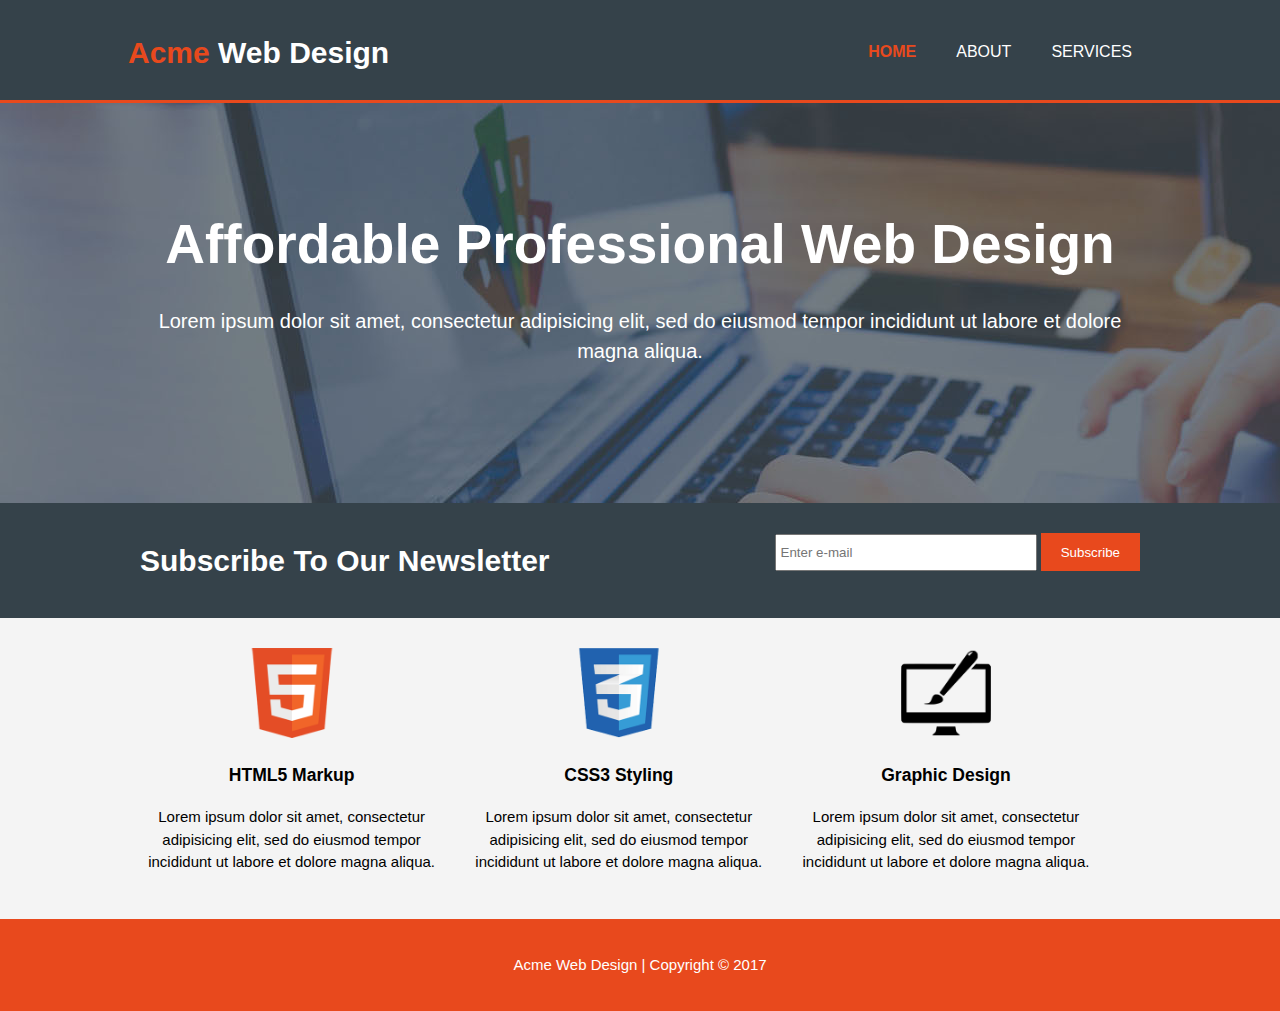
<file: acme_web_design/index.html>
<!DOCTYPE html>
<html>
<head>
  <meta chatset="UTF-8"/>
  <meta name="viewport" content="width=device-width"/>
  <meta name="description" content="Affordable and professional web design"/>
  <meta name="keywords" content="web design, affordable web design, professional web design"/>
  <meta name="author" content="Cristian Di Domenico"/>

  <title>Acme Web Design</title>
  <link rel="stylesheet" type="text/css" href="css/style.css"/>
</head>
<body>
  <header>
    <div class="container">
      <div id="branding">
        <h1><span class="highlight">Acme</span> Web Design</h1>
      </div>
      <nav>
        <ul>
          <li class="current"><a href="index.html">Home</a></li>
          <li><a href="about.html">About</a></li>
          <li><a href="services.html">Services</a></li>
        </ul>
      </nav>
    </div>
  </header>

  <section id="showcase">
    <div class="container">
      <h1>Affordable Professional Web Design</h1>
      <p>Lorem ipsum dolor sit amet, consectetur adipisicing elit, sed do eiusmod
      tempor incididunt ut labore et dolore magna aliqua.</p>
    </div>
  </section>

  <section id="newsletter">
    <div class="container">
      <h1>Subscribe To Our Newsletter</h1>
      <form>
        <input type="email" placeholder="Enter e-mail" name="email"/>
        <button type="submit" class="button_1">Subscribe</button>
      </form>
    </div>
  </section>

  <section id="boxes">
    <div class="container">
      <div class="box">
        <img src="./img/logo_html.png"/>
        <h3>HTML5 Markup</h3>
        <p>Lorem ipsum dolor sit amet, consectetur adipisicing elit, sed do eiusmod
      tempor incididunt ut labore et dolore magna aliqua.</p>
      </div>
      <div class="box">
        <img src="./img/logo_css.png"/>
        <h3>CSS3 Styling</h3>
        <p>Lorem ipsum dolor sit amet, consectetur adipisicing elit, sed do eiusmod
      tempor incididunt ut labore et dolore magna aliqua.</p>
      </div>
      <div class="box">
        <img src="./img/logo_brush.png"/>
        <h3>Graphic Design</h3>
        <p>Lorem ipsum dolor sit amet, consectetur adipisicing elit, sed do eiusmod
      tempor incididunt ut labore et dolore magna aliqua.</p>
      </div>
    </div>
  </section>

  <footer>
    <p>Acme Web Design | Copyright &copy; 2017</p>
  </footer>
</body>
</html>
</file>
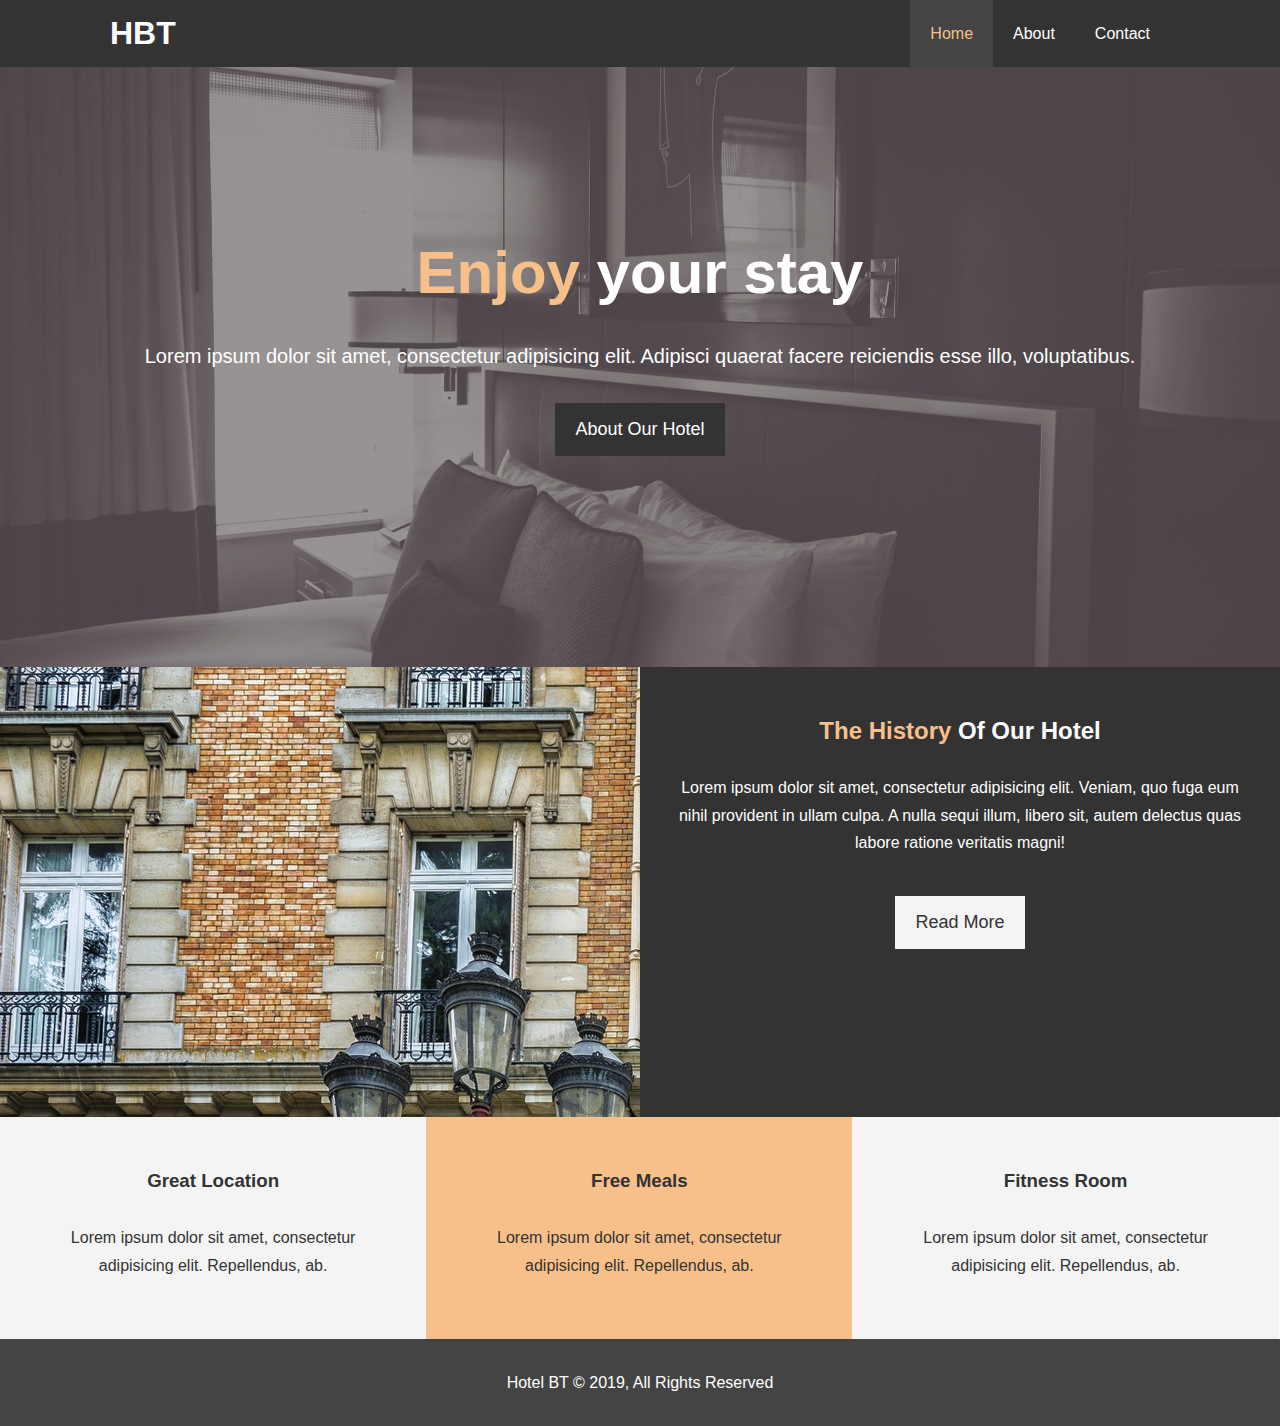
<file: hotel_website/index.html>
<!DOCTYPE html>
<html lang="en">
<head>
	<meta name="viewport" content="width=device-width, initial-scale=1.0">
	<meta http-equiv="X-UA-Compatible" content="ie=edge">
	<meta charset="UTF-8">
	<meta name="description" content="Welcome to the most extraordinary hotel in Boston Massachusetts">
	<meta mame="keywords" content="hotel, boston hotel, new england hotel">
	<link rel="stylesheet" href="https://use.fontawesome.com/releases/v5.8.1/css/all.css" integrity="sha384-50oBUHEmvpQ+1lW4y57PTFmhCaXp0ML5d60M1M7uH2+nqUivzIebhndOJK28anvf" crossorigin="anonymous">
	<link rel="stylesheet" href="css/style.css">
	<link rel="stylesheet" media="screen and (max-width: 768px)" href="css/mobile.css">
	<title>Hotel BT | Welcome</title>
</head>
<body>
	<header>
		<nav id="navbar">
			<div class="container">
				<h1 class="logo"><a href="index.html">HBT</a></h1>
				<ul>
					<li><a class="current" href="index.html">Home</a></li>
					<li><a href="about.html">About</a></li>
					<li><a href="contact.html">Contact</a></li>
				</ul>
			</div>
		</nav>

		<div id="showcase">
			<div class="container">
				<div class="showcase-content">
					<h1><span class="text-primary">Enjoy</span> your stay</h1>
					<p class="lead">Lorem ipsum dolor sit amet, consectetur adipisicing elit. Adipisci quaerat facere reiciendis esse illo, voluptatibus.</p>
					<a class="btn" href="about.html">About Our Hotel</a>
				</div>
			</div>
		</div>
	</header>

	<section id="home-info" class="bg-dark">
		<div class="info-img"></div>
		<div class="info-content">
			<h2><span class="text-primary">The History</span> Of Our Hotel</h2>
			<p>
				Lorem ipsum dolor sit amet, consectetur adipisicing elit. Veniam, quo fuga eum nihil provident in ullam culpa. A nulla sequi illum, libero sit, autem delectus quas labore ratione veritatis magni!
			</p>
			<a href="about.html" class="btn btn-light">Read More</a>
		</div>
	</section>

	<section id="features">
		<div class="box bg-light">
			<i class="fas fa-hotel fa-3x"></i>
			<h3>Great Location</h3>
			<p>Lorem ipsum dolor sit amet, consectetur adipisicing elit. Repellendus, ab.</p>
		</div>
		<div class="box bg-primary">
			<i class="fas fa-utensils fa-3x"></i>
			<h3>Free Meals</h3>
			<p>Lorem ipsum dolor sit amet, consectetur adipisicing elit. Repellendus, ab.</p>
		</div>
		<div class="box bg-light">
			<i class="fas fa-dumbbell fa-3x"></i>
			<h3>Fitness Room</h3>
			<p>Lorem ipsum dolor sit amet, consectetur adipisicing elit. Repellendus, ab.</p>
		</div>
	</section>

	<div class="clr"></div>

	<footer id="main-footer">
		<p>Hotel BT &copy; 2019, All Rights Reserved</p>
	</footer>
</body>
</html>
</file>
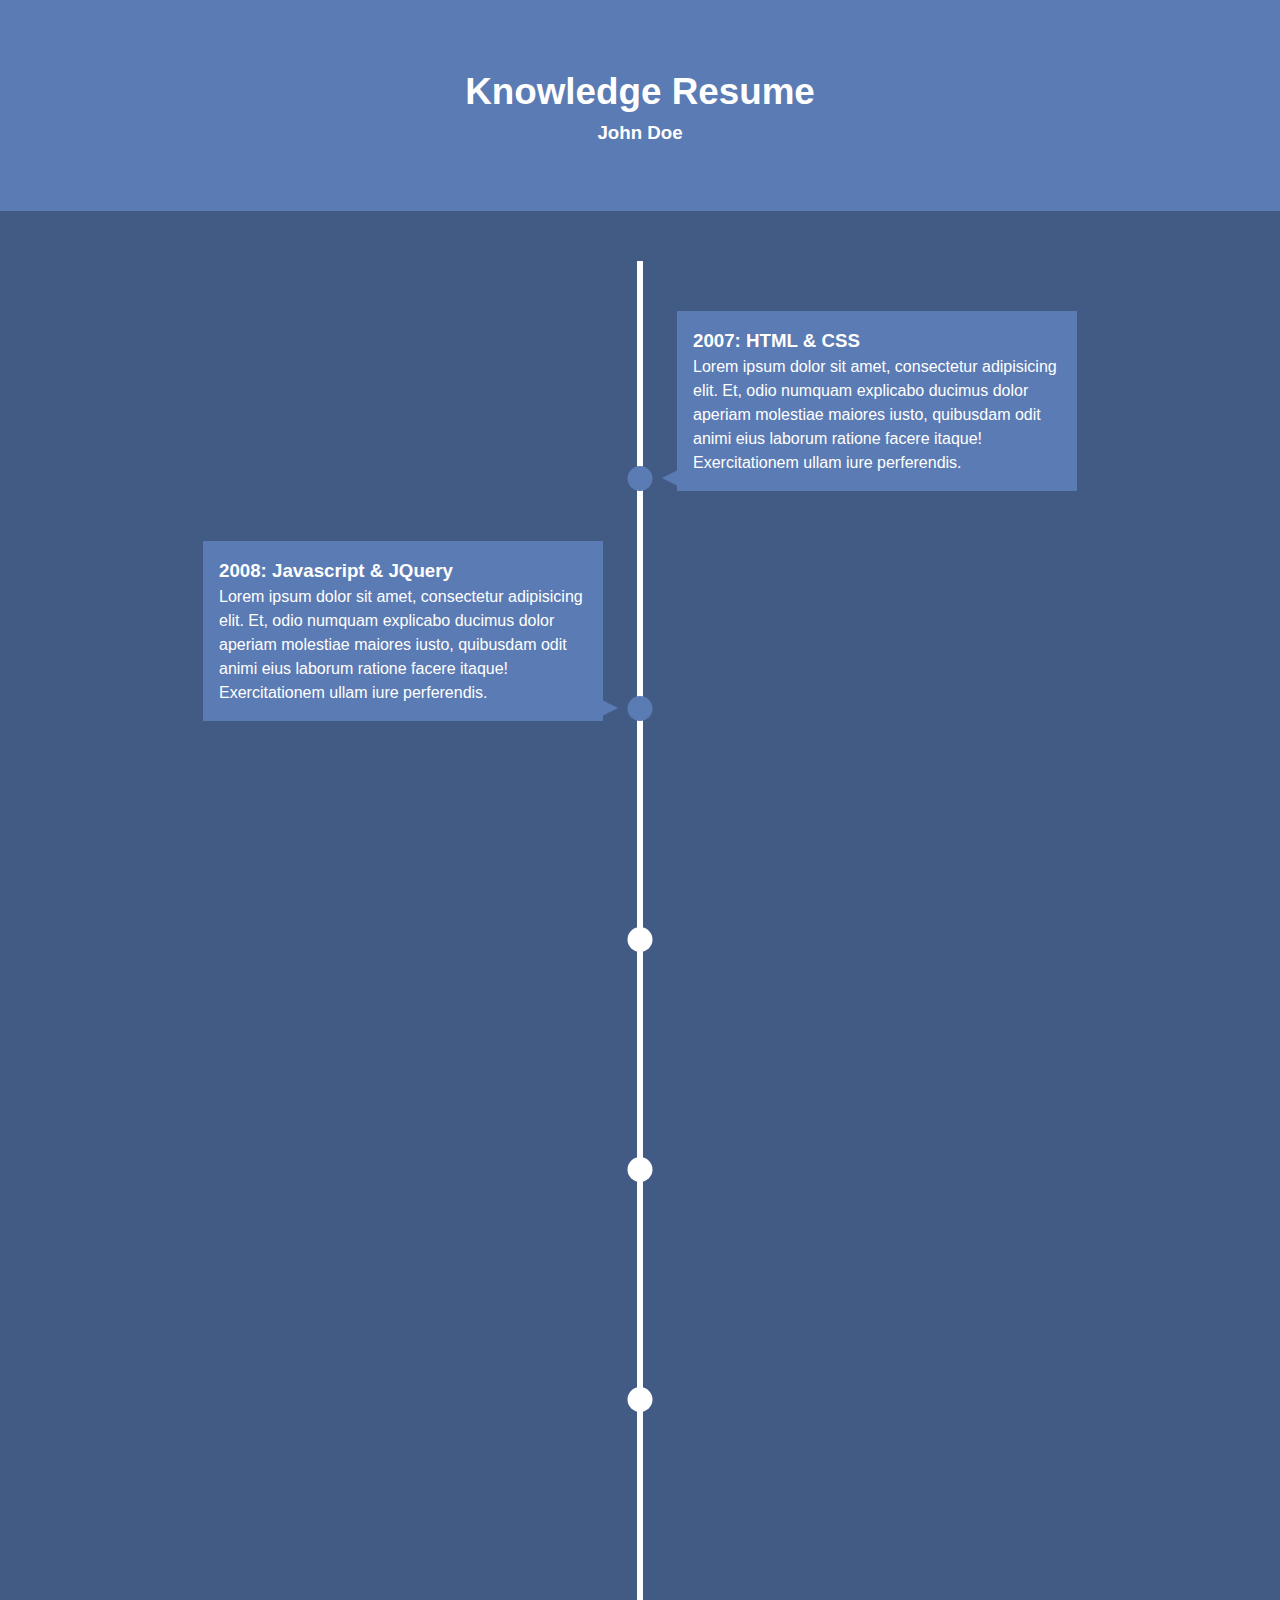
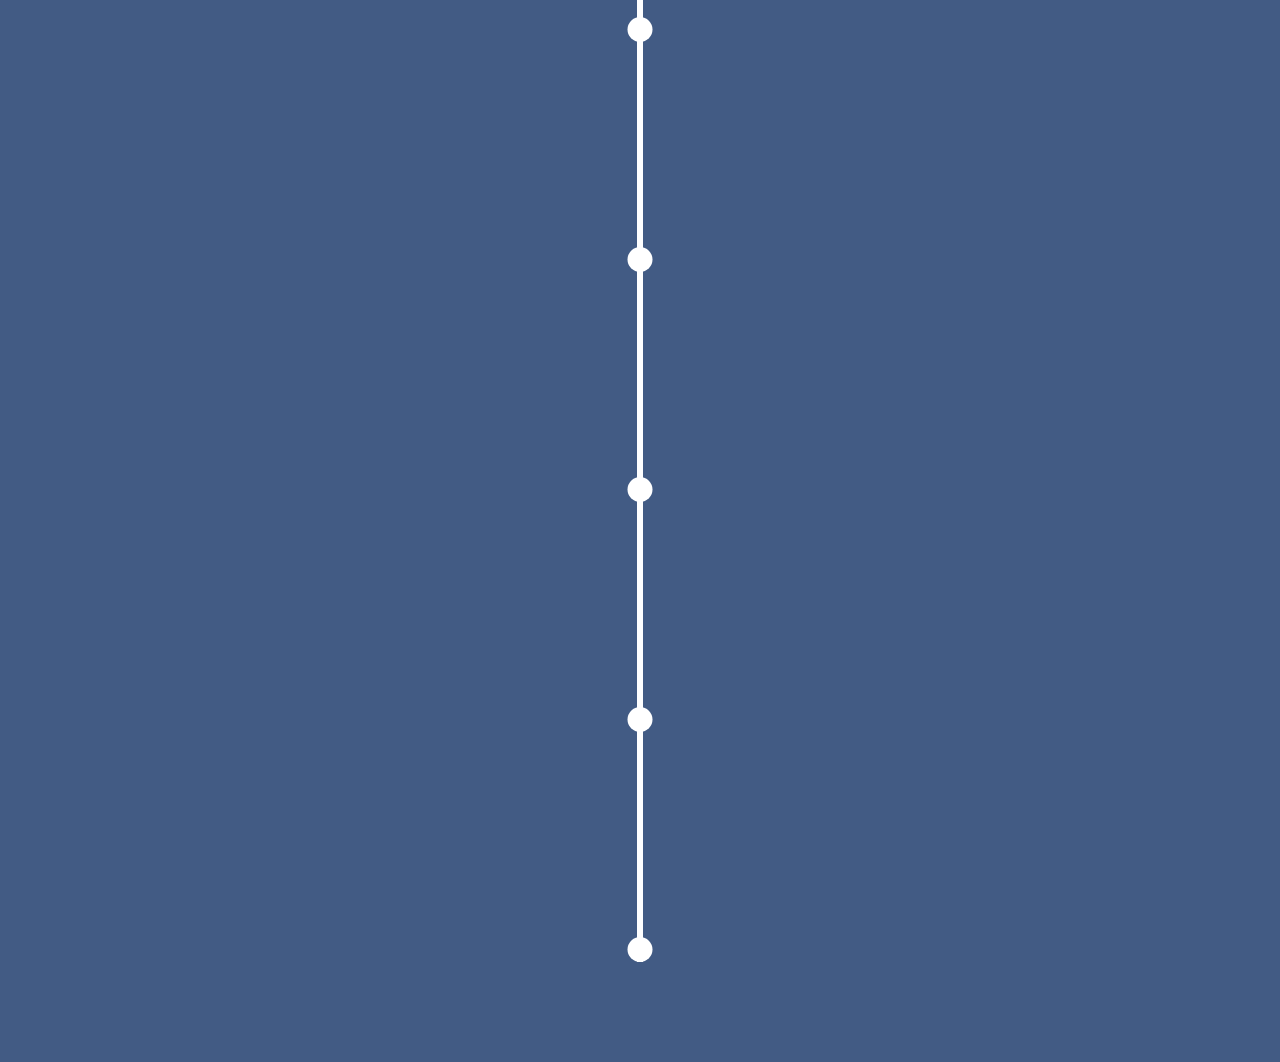
<file: knowledge_resume/index.html>
<!DOCTYPE html>
<html lang="en">
<head>
	<meta charset="UTF-8">
	<meta name="viewport" content="width=device-width, initial-scale=1.0">
	<meta http-equiv="X-UA-Compatible" content="ie=edge">
	<link rel="stylesheet" href="https://use.fontawesome.com/releases/v5.8.1/css/all.css" integrity="sha384-50oBUHEmvpQ+1lW4y57PTFmhCaXp0ML5d60M1M7uH2+nqUivzIebhndOJK28anvf" crossorigin="anonymous">
	<link rel="stylesheet" href="style.css">
	<title>Knowledge Resume</title>
</head>
<body>
	<header id="main-header">
		<div class="container">
			<h1><i class="fas fa-brain"></i> Knowledge Resume</h1>
			<h3><i class="fas fa-user"></i> John Doe</h3>
		</div>
	</header>

	<section id="timeline">
		<ul>
			<li>
				<div>
					<h3><i class="fas fa-chevron-right"></i> 2007: HTML & CSS</h3>
					<p>
						Lorem ipsum dolor sit amet, consectetur adipisicing elit. Et, odio numquam explicabo ducimus dolor aperiam molestiae maiores iusto, quibusdam odit animi eius laborum ratione facere itaque! Exercitationem ullam iure perferendis.
					</p>
				</div>
			</li>
			<li>
				<div>
					<h3><i class="fas fa-chevron-right"></i> 2008: Javascript & JQuery</h3>
					<p>
						Lorem ipsum dolor sit amet, consectetur adipisicing elit. Et, odio numquam explicabo ducimus dolor aperiam molestiae maiores iusto, quibusdam odit animi eius laborum ratione facere itaque! Exercitationem ullam iure perferendis.
					</p>
				</div>
			</li>
			<li>
				<div>
					<h3><i class="fas fa-chevron-right"></i> 2009: PHP & Wordpress</h3>
					<p>
						Lorem ipsum dolor sit amet, consectetur adipisicing elit. Et, odio numquam explicabo ducimus dolor aperiam molestiae maiores iusto, quibusdam odit animi eius laborum ratione facere itaque! Exercitationem ullam iure perferendis.
					</p>
				</div>
			</li>
			<li>
				<div>
					<h3><i class="fas fa-chevron-right"></i> 2011: Ruby on Rails</h3>
					<p>
						Lorem ipsum dolor sit amet, consectetur adipisicing elit. Et, odio numquam explicabo ducimus dolor aperiam molestiae maiores iusto, quibusdam odit animi eius laborum ratione facere itaque! Exercitationem ullam iure perferendis.
					</p>
				</div>
			</li>
			<li>
				<div>
					<h3><i class="fas fa-chevron-right"></i> 2012: Python</h3>
					<p>
						Lorem ipsum dolor sit amet, consectetur adipisicing elit. Et, odio numquam explicabo ducimus dolor aperiam molestiae maiores iusto, quibusdam odit animi eius laborum ratione facere itaque! Exercitationem ullam iure perferendis.
					</p>
				</div>
			</li>
			<li>
				<div>
					<h3><i class="fas fa-chevron-right"></i> 2013: Node.js & React</h3>
					<p>
						Lorem ipsum dolor sit amet, consectetur adipisicing elit. Et, odio numquam explicabo ducimus dolor aperiam molestiae maiores iusto, quibusdam odit animi eius laborum ratione facere itaque! Exercitationem ullam iure perferendis.
					</p>
				</div>
			</li>
			<li>
				<div>
					<h3><i class="fas fa-chevron-right"></i> 2015: Angular & React Native</h3>
					<p>
						Lorem ipsum dolor sit amet, consectetur adipisicing elit. Et, odio numquam explicabo ducimus dolor aperiam molestiae maiores iusto, quibusdam odit animi eius laborum ratione facere itaque! Exercitationem ullam iure perferendis.
					</p>
				</div>
			</li>
			<li>
				<div>
					<h3><i class="fas fa-chevron-right"></i> 2016: Vue.js</h3>
					<p>
						Lorem ipsum dolor sit amet, consectetur adipisicing elit. Et, odio numquam explicabo ducimus dolor aperiam molestiae maiores iusto, quibusdam odit animi eius laborum ratione facere itaque! Exercitationem ullam iure perferendis.
					</p>
				</div>
			</li>
			<li>
				<div>
					<h3><i class="fas fa-chevron-right"></i> 2017: GraphQI & Apollo</h3>
					<p>
						Lorem ipsum dolor sit amet, consectetur adipisicing elit. Et, odio numquam explicabo ducimus dolor aperiam molestiae maiores iusto, quibusdam odit animi eius laborum ratione facere itaque! Exercitationem ullam iure perferendis.
					</p>
				</div>
			</li>
			<li>
				<div>
					<h3><i class="fas fa-chevron-right"></i> 2018: Machine Learning</h3>
					<p>
						Lorem ipsum dolor sit amet, consectetur adipisicing elit. Et, odio numquam explicabo ducimus dolor aperiam molestiae maiores iusto, quibusdam odit animi eius laborum ratione facere itaque! Exercitationem ullam iure perferendis.
					</p>
				</div>
			</li>
		</ul>
	</section>

	<script src="main.js"></script>
</body>
</html>
</file>
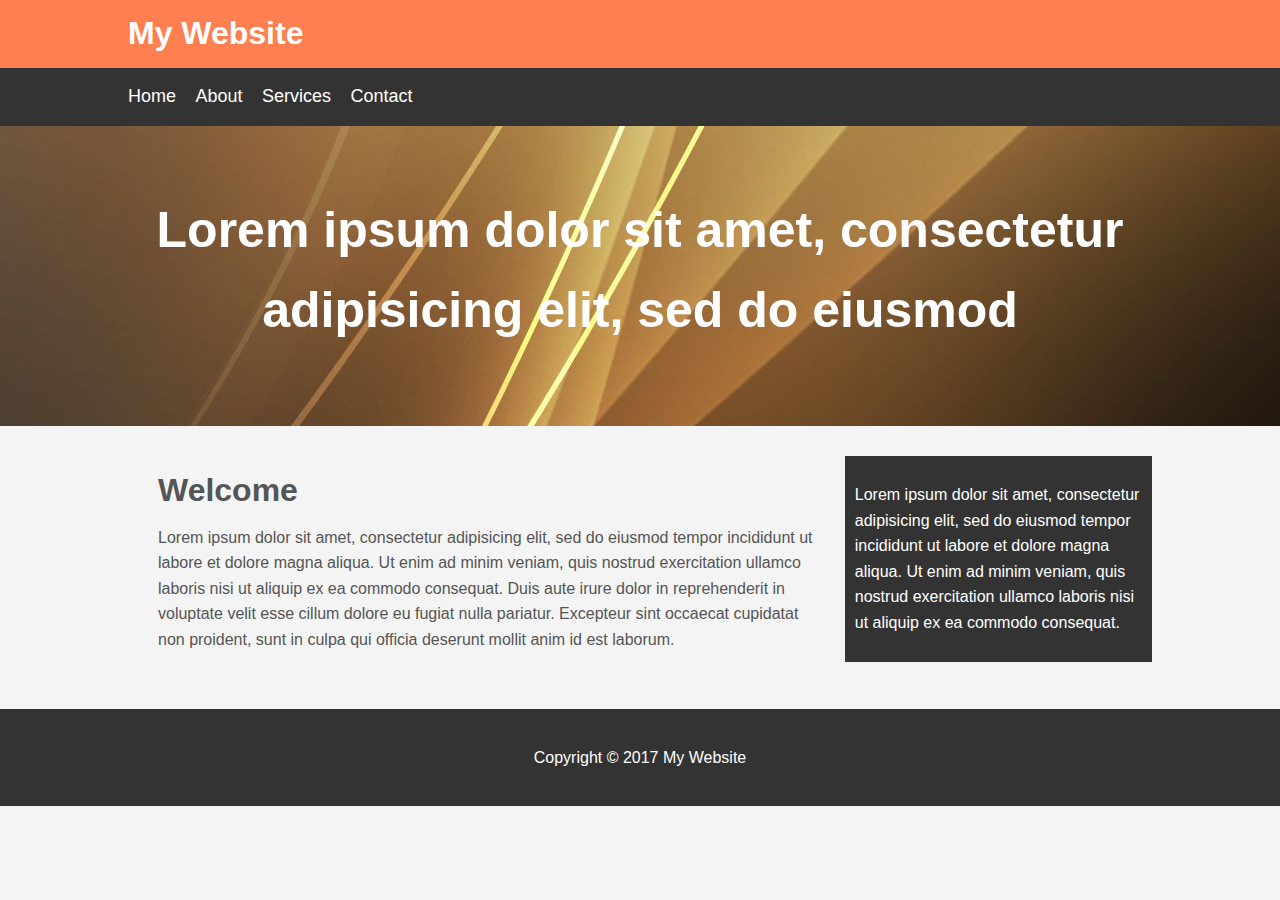
<file: myWebsite/index.html>
<!DOCTYPE html>
<html>
<head>
	<title>My Website</title>
	<link rel="stylesheet" type="text/css" href="css/style.css"/>
</head>
<body>
	<header id="main-header">
		<div class="container">
			<h1>My Website</h1>
		</div>
	</header>

	<nav id="navbar">
		<div class="container">
			<ul>
				<li><a href="#">Home</a></li>
				<li><a href="#">About</a></li>
				<li><a href="#">Services</a></li>
				<li><a href="#">Contact</a></li>
			</ul>
		</div>
	</nav>

	<section id="showcase">
		<div class="container">
			<h1>Lorem ipsum dolor sit amet, consectetur adipisicing elit, sed do eiusmod
			</h1>
		</div>
	</section>
	<div class="container">
		<section id="main">
			<h1>Welcome </h1>
			<p>Lorem ipsum dolor sit amet, consectetur adipisicing elit, sed do eiusmod
			tempor incididunt ut labore et dolore magna aliqua. Ut enim ad minim veniam,
			quis nostrud exercitation ullamco laboris nisi ut aliquip ex ea commodo
			consequat. Duis aute irure dolor in reprehenderit in voluptate velit esse
			cillum dolore eu fugiat nulla pariatur. Excepteur sint occaecat cupidatat non
			proident, sunt in culpa qui officia deserunt mollit anim id est laborum.</p>
		</section>

		<aside id="sidebar">
			<p>Lorem ipsum dolor sit amet, consectetur adipisicing elit, sed do eiusmod
			tempor incididunt ut labore et dolore magna aliqua. Ut enim ad minim veniam,
			quis nostrud exercitation ullamco laboris nisi ut aliquip ex ea commodo
			consequat.</p>
		</aside>
	</div>

	<footer id="main-footer">
		<p>Copyright &copy; 2017 My Website</p>
	</footer>
</body>
</html>
</file>
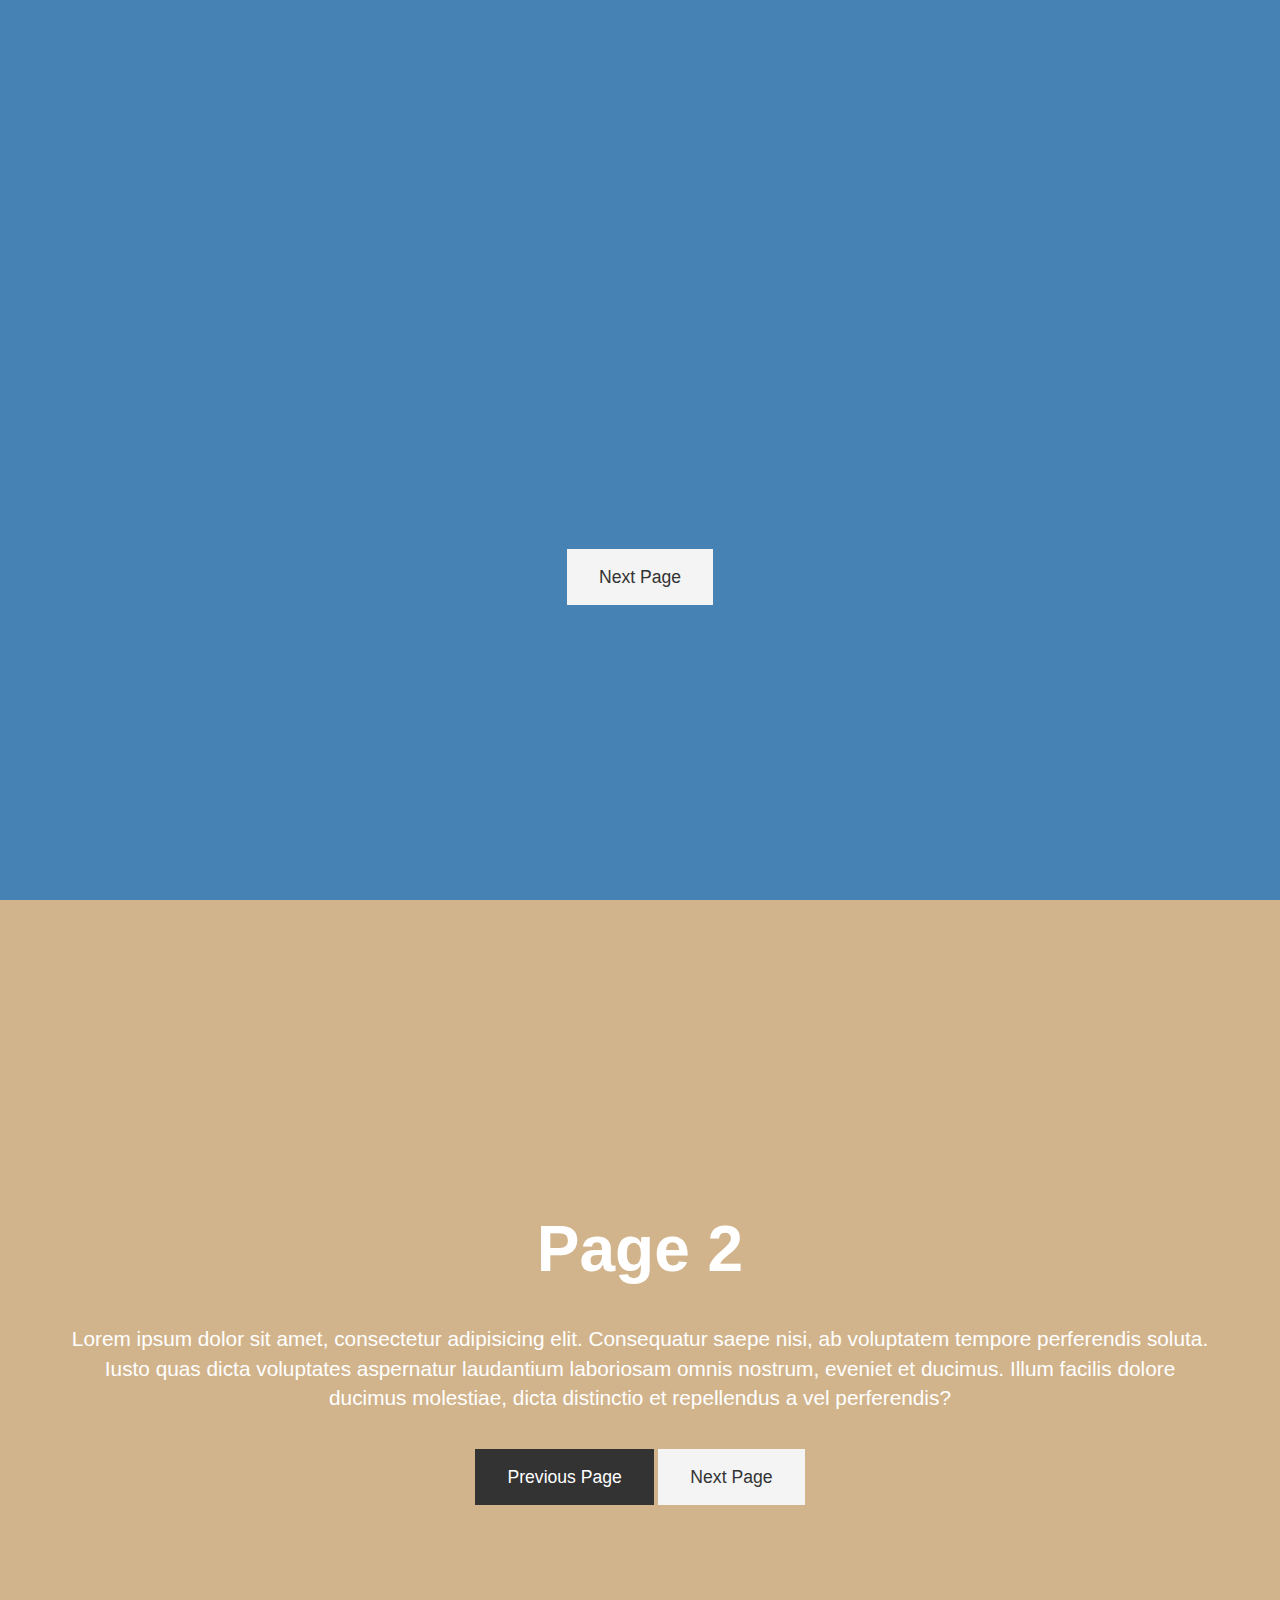
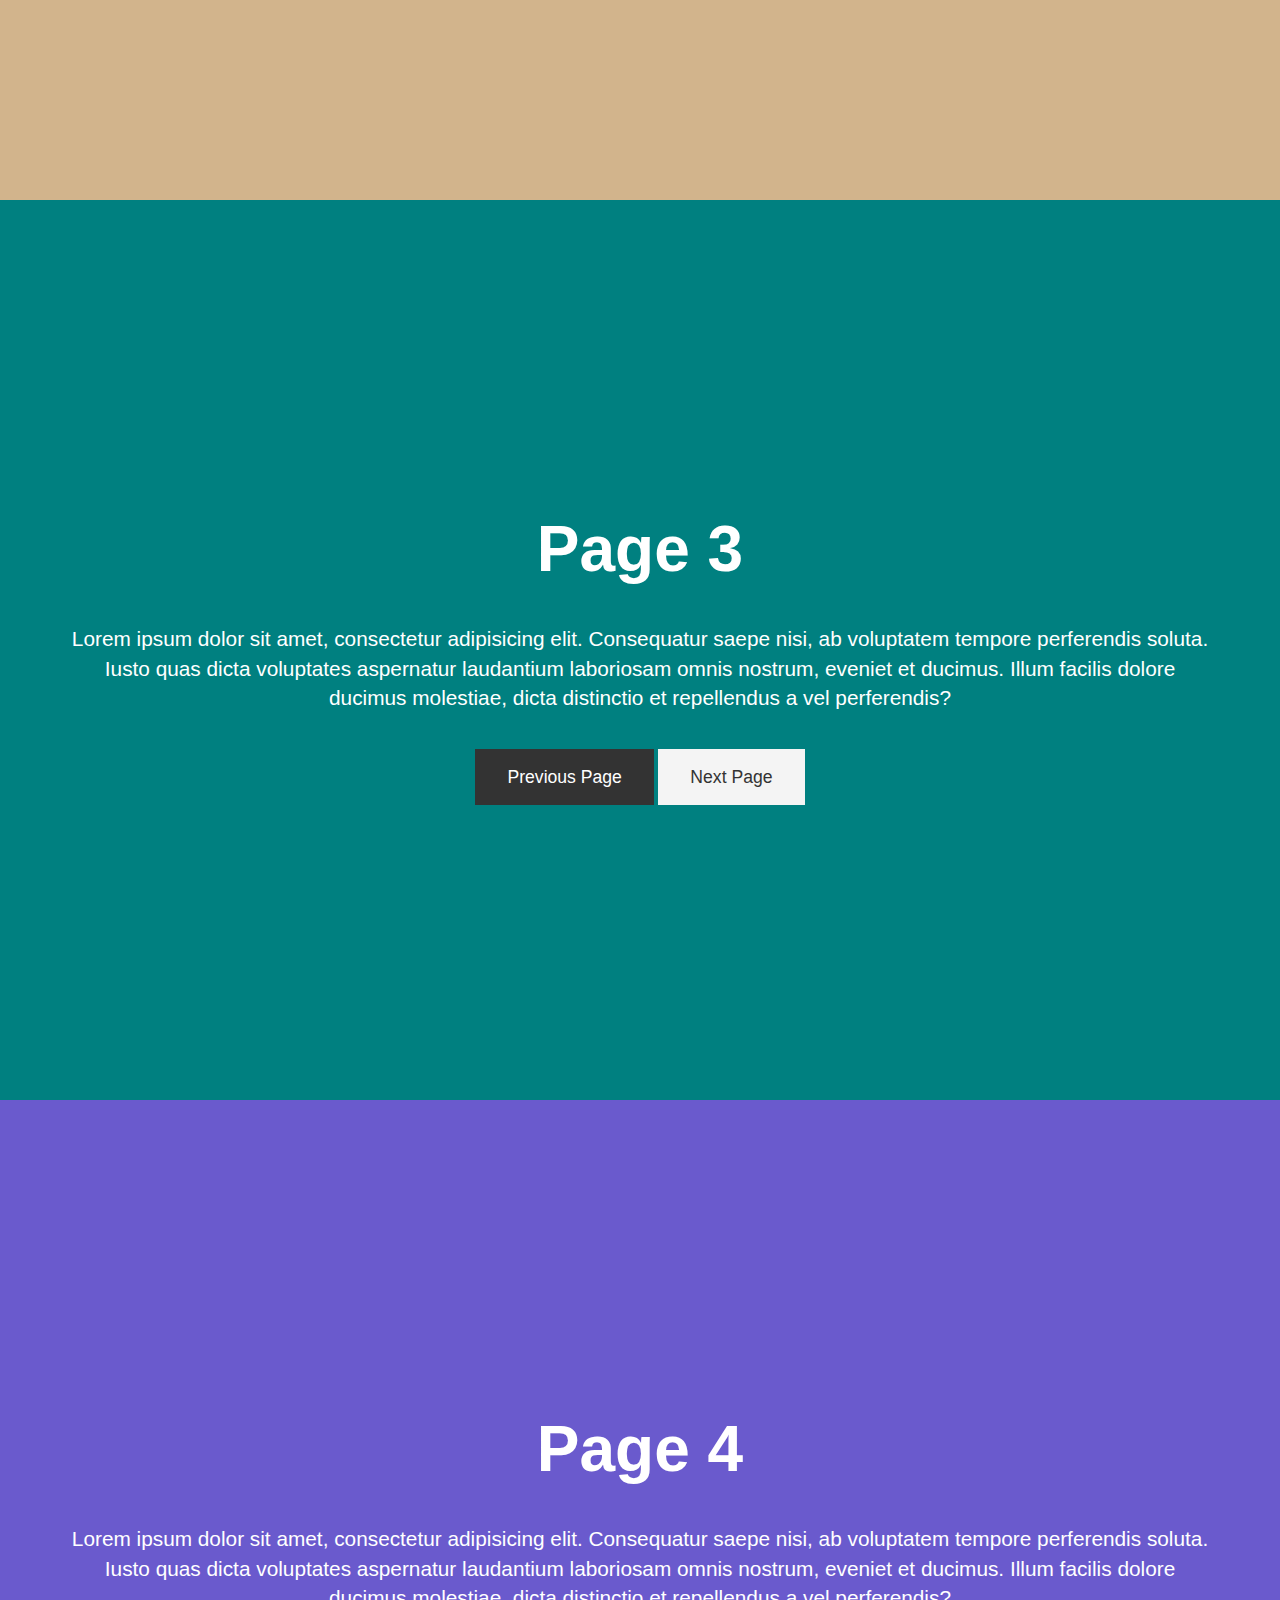
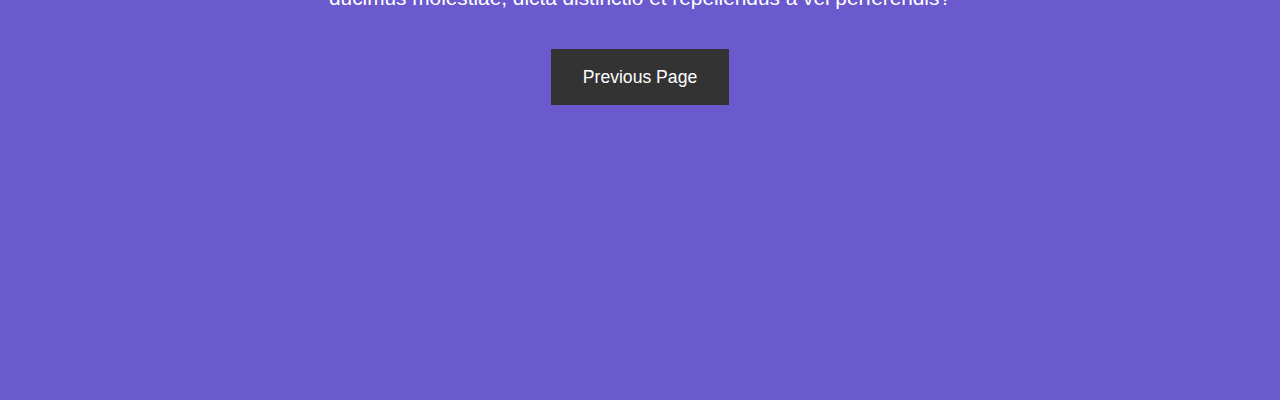
<file: presentation_website/index.html>
<!DOCTYPE html>
<html lang="en">
<head>
	<meta charset="UTF-8">
	<meta name="viewport" content="width=device-width, initial-scale=1.0">
	<meta http-equiv="X-UA-Compatible" content="ie=edge">
	<link rel="stylesheet" href="https://use.fontawesome.com/releases/v5.8.1/css/all.css" integrity="sha384-50oBUHEmvpQ+1lW4y57PTFmhCaXp0ML5d60M1M7uH2+nqUivzIebhndOJK28anvf" crossorigin="anonymous">
	<link rel="stylesheet" href="style.css">
	<title>Presentation</title>
</head>
<body>
	<!-- Page 1 (Intro) -->
	<section id="page-1" class="page">
		<h1>Welcome To My Presentation</h1>
		<p>
			Lorem ipsum dolor sit amet, consectetur adipisicing elit. Consequatur saepe nisi, ab voluptatem tempore perferendis soluta. Iusto quas dicta voluptates aspernatur laudantium laboriosam omnis nostrum, eveniet et ducimus. Illum facilis dolore ducimus molestiae, dicta distinctio et repellendus a vel perferendis?
		</p>
		<div>
			<a href="#page-2" class="btn">
				Next Page <i class="fas fa-arrow-circle-down"></i>
			</a>
		</div>
	</section>
	<section id="page-2" class="page">
		<h1>Page 2</h1>
		<p>
			Lorem ipsum dolor sit amet, consectetur adipisicing elit. Consequatur saepe nisi, ab voluptatem tempore perferendis soluta. Iusto quas dicta voluptates aspernatur laudantium laboriosam omnis nostrum, eveniet et ducimus. Illum facilis dolore ducimus molestiae, dicta distinctio et repellendus a vel perferendis?
		</p>
		<div>
			<a href="#page-1" class="btn btn-dark">
				Previous Page <i class="fas fa-arrow-circle-up"></i>
			</a>
			<a href="#page-3" class="btn">
				Next Page <i class="fas fa-arrow-circle-down"></i>
			</a>
		</div>
	</section>
	<section id="page-3" class="page">
		<h1>Page 3</h1>
		<p>
			Lorem ipsum dolor sit amet, consectetur adipisicing elit. Consequatur saepe nisi, ab voluptatem tempore perferendis soluta. Iusto quas dicta voluptates aspernatur laudantium laboriosam omnis nostrum, eveniet et ducimus. Illum facilis dolore ducimus molestiae, dicta distinctio et repellendus a vel perferendis?
		</p>
		<div>
			<a href="#page-2" class="btn btn-dark">
				Previous Page <i class="fas fa-arrow-circle-up"></i>
			</a>
			<a href="#page-4" class="btn">
				Next Page <i class="fas fa-arrow-circle-down"></i>
			</a>
		</div>
	</section>
	<section id="page-4" class="page">
		<h1>Page 4</h1>
		<p>
			Lorem ipsum dolor sit amet, consectetur adipisicing elit. Consequatur saepe nisi, ab voluptatem tempore perferendis soluta. Iusto quas dicta voluptates aspernatur laudantium laboriosam omnis nostrum, eveniet et ducimus. Illum facilis dolore ducimus molestiae, dicta distinctio et repellendus a vel perferendis?
		</p>
		<div>
			<a href="#page-3" class="btn btn-dark">
				Previous Page <i class="fas fa-arrow-circle-up"></i>
			</a>
		</div>
	</section>

	<script
  	src="https://code.jquery.com/jquery-3.4.1.min.js"
  	integrity="sha256-CSXorXvZcTkaix6Yvo6HppcZGetbYMGWSFlBw8HfCJo="
  	crossorigin="anonymous"></script>

  	<script>
  		$('.btn').on('click', function(event) {
			if(this.hash != '') {
				event.preventDefault();

				const hash = this.hash;

				$('html, body').animate(
				{
					scrollTop: $(hash).offset().top
				},
				800
				);
			}
		});
  	</script>
</body>
</html>
</file>
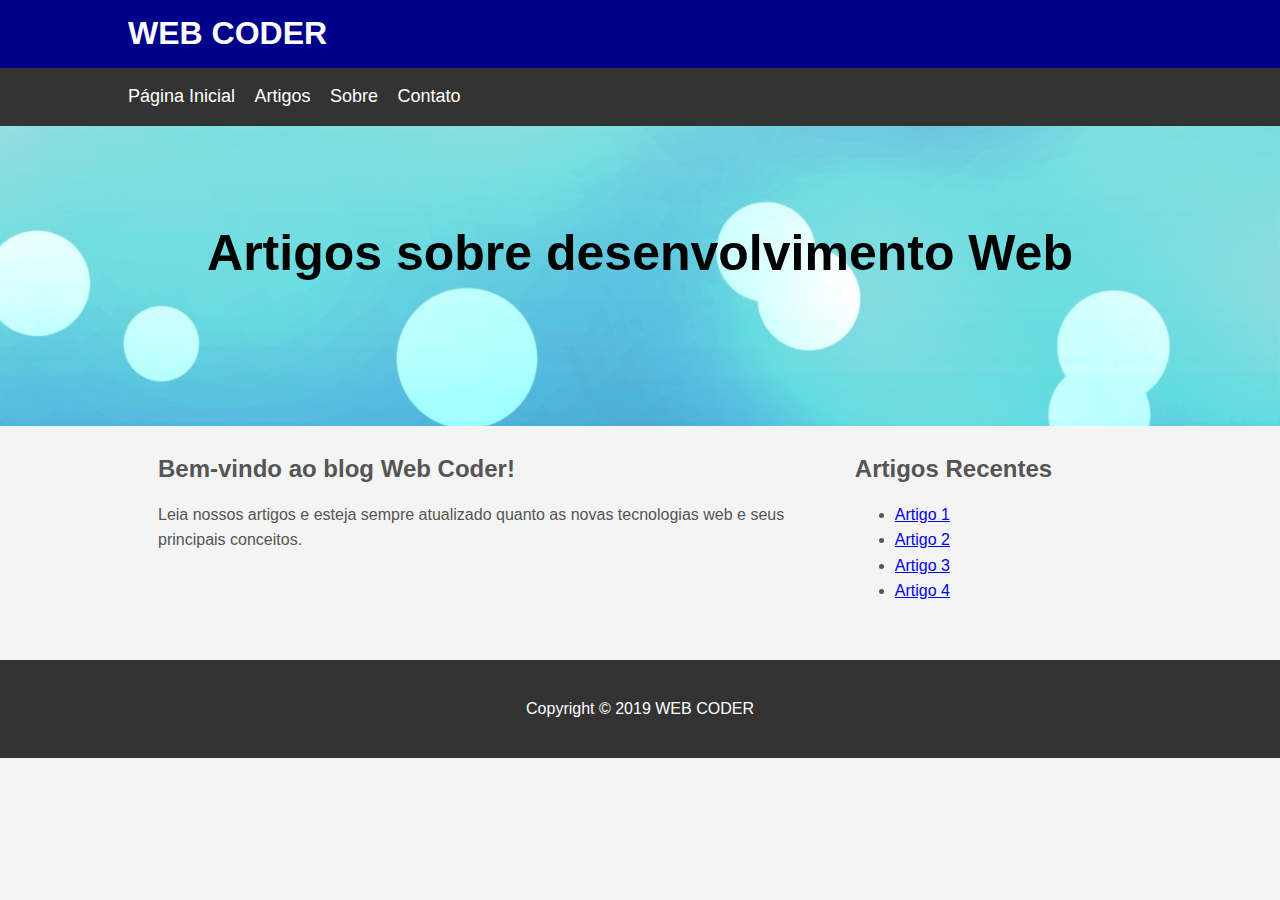
<file: webcoder/index.html>
<!DOCTYPE html>
<html lang="pt-BR">
<head>
	<title>Web Coder</title>
	<meta charset="UTF-8"/>
	<meta name="author" content="Cristian"/>
	<meta name="description" content="Artigos sobre diversos assuntos relacionados à Web e desenvolvimento"/>
	<meta name="keywords" content="Web Development, Desenvolvimento Web, Web, Programação Web, HTML, CSS, Javascript"/>
	<link rel="stylesheet" type="text/css" href="_css/style.css"/>
</head>
<body>
	<header id="main-header">
		<div class="container">
			<h1>WEB CODER</h1>
		</div>
	</header>

	<nav id="navbar">
		<div class="container">
			<ul>
				<li><a href="index.html">Página Inicial</a></li>
				<li><a href="#.html">Artigos</a></li>
				<li><a href="#">Sobre</a></li>
				<li><a href="#.html">Contato</a></li>
			</ul>
		</div>
	</nav>

	<section id="showcase">
		<div class="container">
			<h2>Artigos sobre desenvolvimento Web</h2>
		</div>
	</section>

	<div class="container">
		<section id="welcome-section">
			<h2>Bem-vindo ao blog Web Coder!</h2>
			<p>Leia nossos artigos e esteja sempre atualizado quanto as novas tecnologias web e seus principais conceitos.</p>
		</section>

		<aside id="sidebar">
			<h2>Artigos Recentes</h2>
			<ul>
				<li><a href="#">Artigo 1</a></li>
				<li><a href="#">Artigo 2</a></li>
				<li><a href="#">Artigo 3</a></li>
				<li><a href="#">Artigo 4</a></li>
			</ul>
		</aside>
	</div>

	<footer id="main-footer">
		<p>Copyright &copy; 2019 WEB CODER</p>
	</footer>
</body>
</html>
</file>
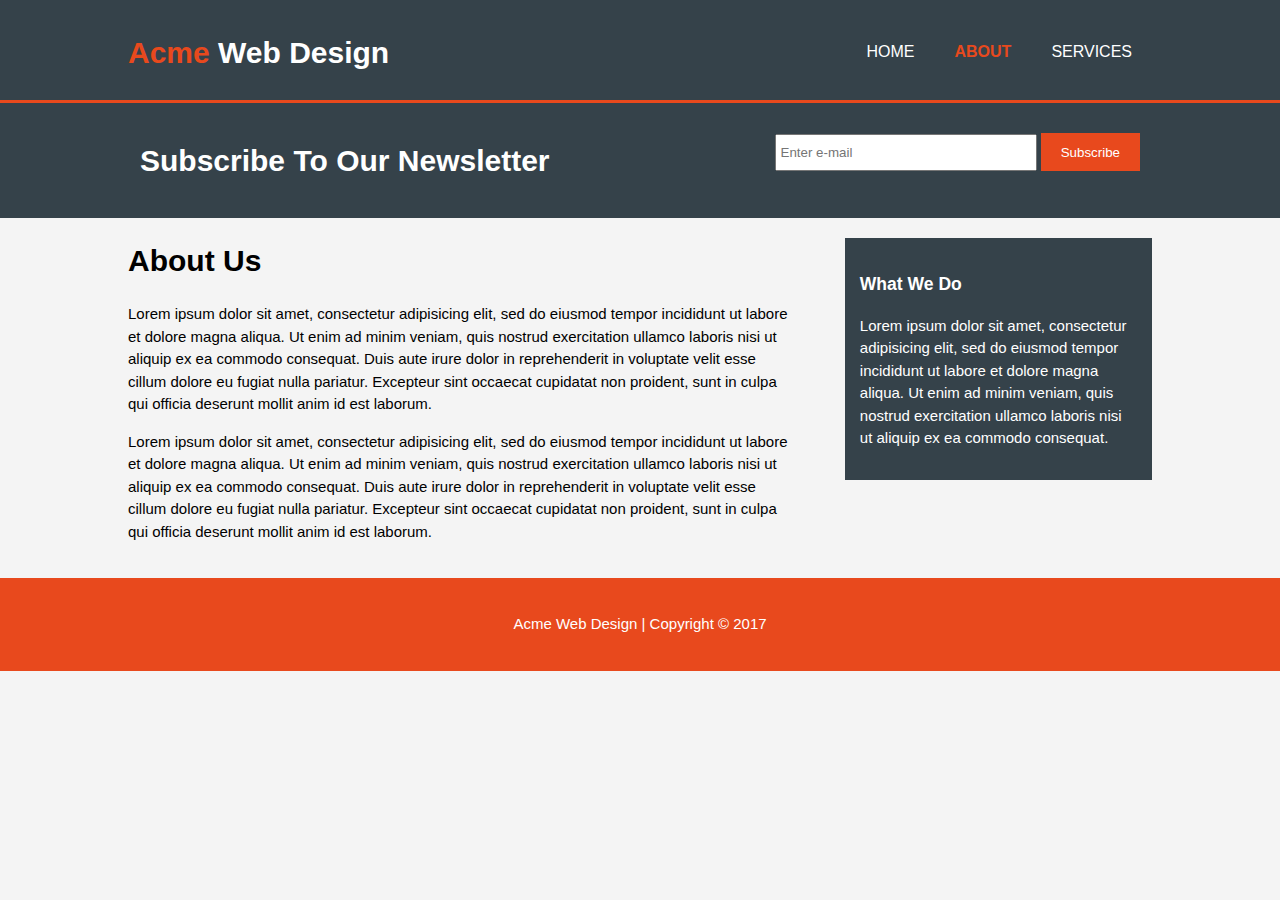
<file: acme_web_design/about.html>
<!DOCTYPE html>
<html>
<head>
  <meta chatset="UTF-8"/>
  <meta name="viewport" content="width=device-width"/>
  <meta name="description" content="Affordable and professional web design"/>
  <meta name="keywords" content="web design, affordable web design, professional web design"/>
  <meta name="author" content="Cristian Di Domenico"/>

  <title>Acme | About</title>
  <link rel="stylesheet" type="text/css" href="css/style.css"/>
</head>
<body>
  <header>
    <div class="container">
      <div id="branding">
        <h1><span class="highlight">Acme</span> Web Design</h1>
      </div>
      <nav>
        <ul>
          <li><a href="index.html">Home</a></li>
          <li class="current"><a href="about.html">About</a></li>
          <li><a href="services.html">Services</a></li>
        </ul>
      </nav>
    </div>
  </header>

  <section id="newsletter">
    <div class="container">
      <h1>Subscribe To Our Newsletter</h1>
      <form>
        <input type="email" placeholder="Enter e-mail" name="email"/>
        <button type="submit" class="button_1">Subscribe</button>
      </form>
    </div>
  </section>

  <section id="main">
    <div class="container">
      <article id="main-col">
        <h1 class="page-title">About Us</h1>
        <p>Lorem ipsum dolor sit amet, consectetur adipisicing elit, sed do eiusmod
        tempor incididunt ut labore et dolore magna aliqua. Ut enim ad minim veniam,
        quis nostrud exercitation ullamco laboris nisi ut aliquip ex ea commodo
        consequat. Duis aute irure dolor in reprehenderit in voluptate velit esse
        cillum dolore eu fugiat nulla pariatur. Excepteur sint occaecat cupidatat non
        proident, sunt in culpa qui officia deserunt mollit anim id est laborum.</p>

        <p>Lorem ipsum dolor sit amet, consectetur adipisicing elit, sed do eiusmod
        tempor incididunt ut labore et dolore magna aliqua. Ut enim ad minim veniam,
        quis nostrud exercitation ullamco laboris nisi ut aliquip ex ea commodo
        consequat. Duis aute irure dolor in reprehenderit in voluptate velit esse
        cillum dolore eu fugiat nulla pariatur. Excepteur sint occaecat cupidatat non
        proident, sunt in culpa qui officia deserunt mollit anim id est laborum.</p>
      </article>

      <aside id="sidebar">
        <div class="dark">
          <h3>What We Do</h3>
          <p>Lorem ipsum dolor sit amet, consectetur adipisicing elit, sed do eiusmod
          tempor incididunt ut labore et dolore magna aliqua. Ut enim ad minim veniam,
          quis nostrud exercitation ullamco laboris nisi ut aliquip ex ea commodo
          consequat.</p>
        </div>
      </aside>
    </div>
  </section>

  <footer>
    <p>Acme Web Design | Copyright &copy; 2017</p>
  </footer>
</body>
</html>
</file>
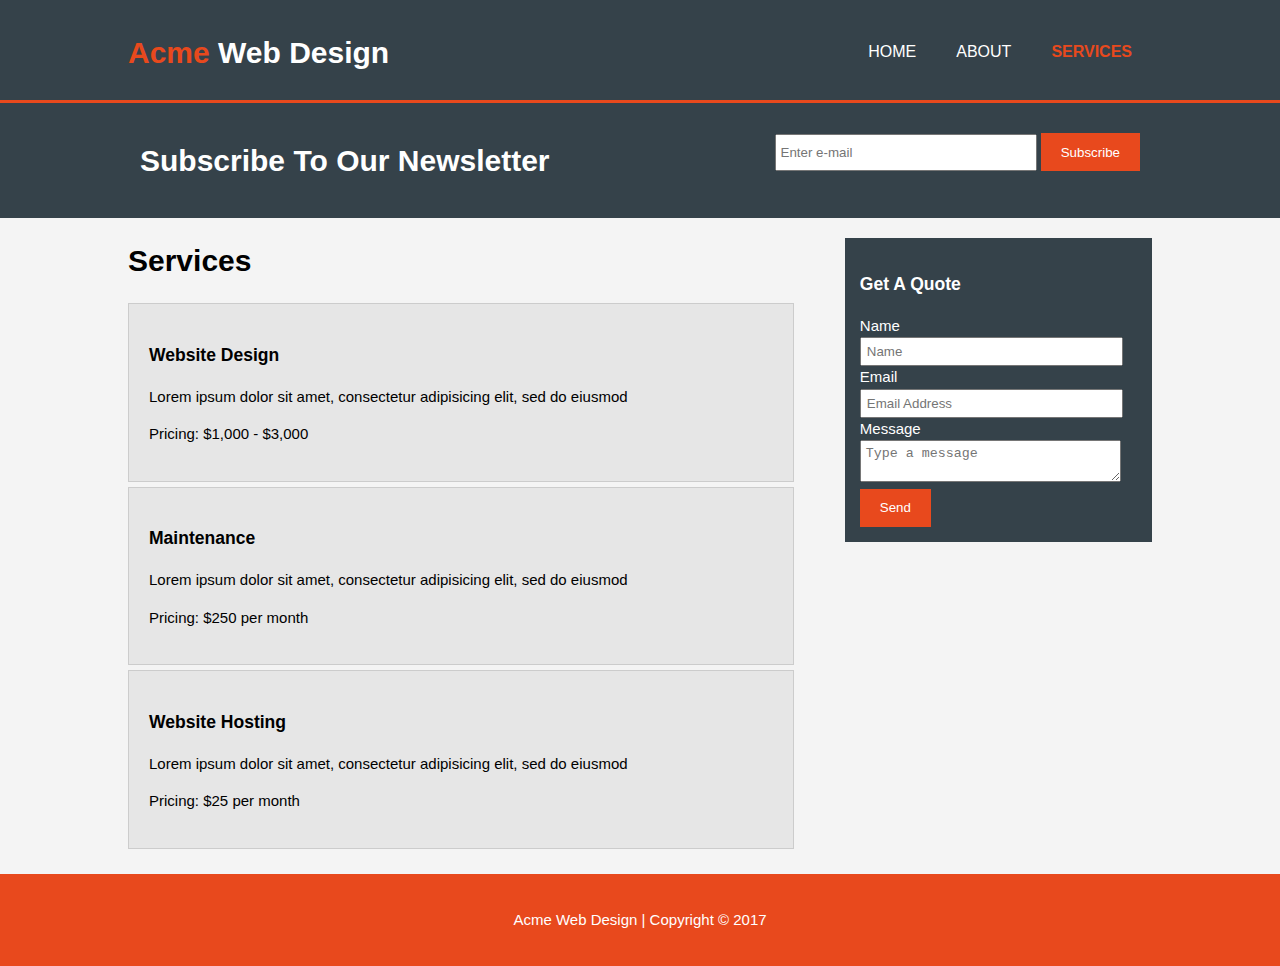
<file: acme_web_design/services.html>
<!DOCTYPE html>
<html>
<head>
  <meta chatset="UTF-8"/>
  <meta name="viewport" content="width=device-width"/>
  <meta name="description" content="Affordable and professional web design"/>
  <meta name="keywords" content="web design, affordable web design, professional web design"/>
  <meta name="author" content="Cristian Di Domenico"/>

  <title>Acme | Services</title>
  <link rel="stylesheet" type="text/css" href="css/style.css"/>
</head>
<body>
  <header>
    <div class="container">
      <div id="branding">
        <h1><span class="highlight">Acme</span> Web Design</h1>
      </div>
      <nav>
        <ul>
          <li><a href="index.html">Home</a></li>
          <li><a href="about.html">About</a></li>
          <li class="current"><a href="services.html">Services</a></li>
        </ul>
      </nav>
    </div>
  </header>

  <section id="newsletter">
    <div class="container">
      <h1>Subscribe To Our Newsletter</h1>
      <form>
        <input type="email" placeholder="Enter e-mail" name="email"/>
        <button type="submit" class="button_1">Subscribe</button>
      </form>
    </div>
  </section>

  <section id="main">
    <div class="container">
      <article id="main-col">
        <h1 class="page-title">Services</h1>
        <ul id="services">
          <li>
            <h3>Website Design</h3>
            <p>Lorem ipsum dolor sit amet, consectetur adipisicing elit, sed do eiusmod</p>
            <p>Pricing: $1,000 - $3,000</p>
          </li>
          <li>
            <h3>Maintenance</h3>
            <p>Lorem ipsum dolor sit amet, consectetur adipisicing elit, sed do eiusmod</p>
            <p>Pricing: $250 per month</p>
          </li>
          <li>
            <h3>Website Hosting</h3>
            <p>Lorem ipsum dolor sit amet, consectetur adipisicing elit, sed do eiusmod</p>
            <p>Pricing: $25 per month</p>
          </li>
        </ul>
      </article>

      <aside id="sidebar">
        <div class="dark">
          <h3>Get A Quote</h3>
          <form class="quote">
            <div>
              <label>Name</label>
              <input type="text" placeholder="Name">
            </div>
            <div>
              <label>Email</label>
              <input type="email" placeholder="Email Address">
            </div>
            <div>
              <label>Message</label>
              <textarea placeholder="Type a message"></textarea>
            </div>
            <button class="button_1" type="submit">Send</button>
          </form>
        </div>
      </aside>
    </div>
  </section>

  <footer>
    <p>Acme Web Design | Copyright &copy; 2017</p>
  </footer>
</body>
</html>
</file>
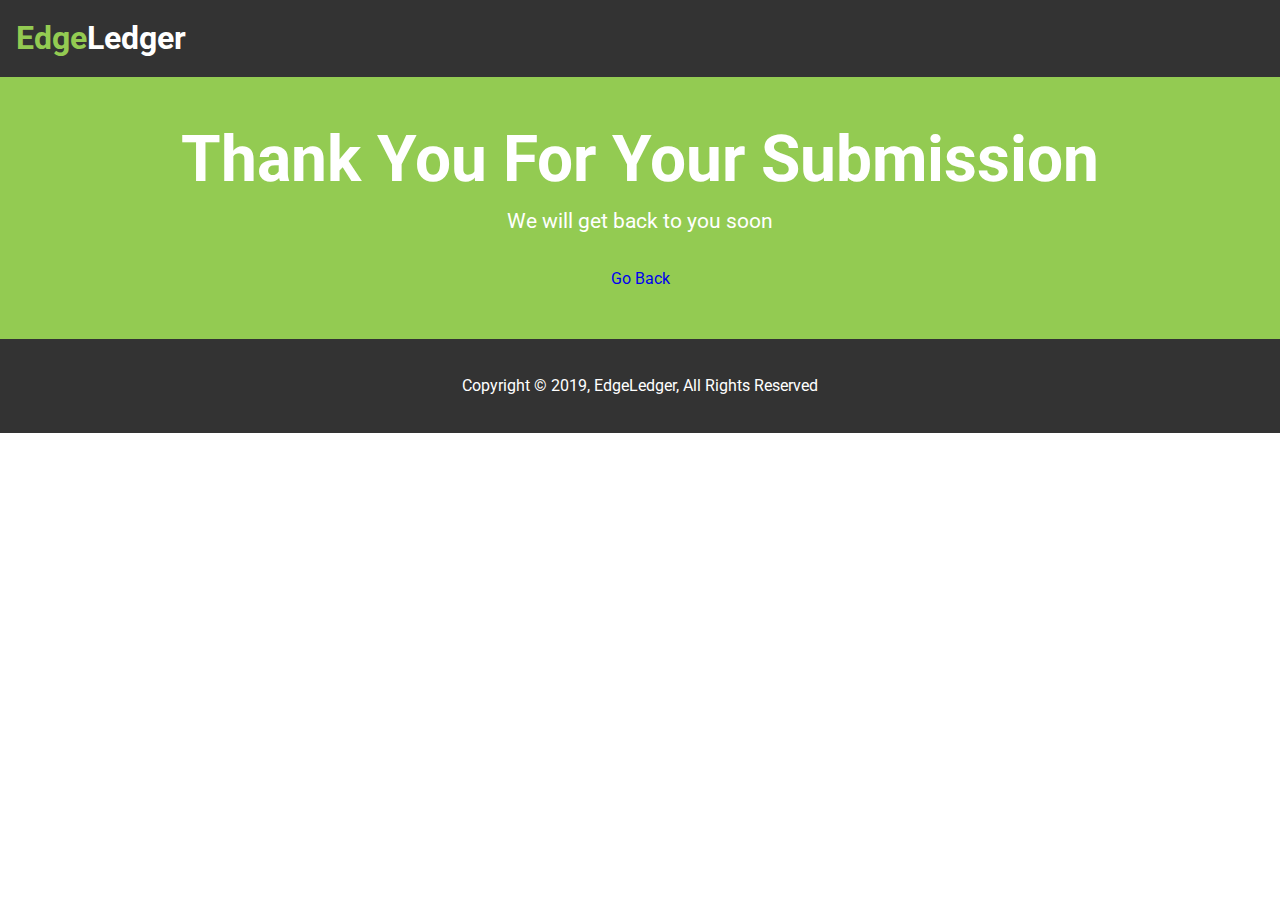
<file: edge_ledger/success.html>
<!DOCTYPE html>
<html lang="en">
<head>
  <meta charset="UTF-8">
  <meta name="viewport" content="width=device-width, initial-scale=1.0">
  <meta http-equiv="X-UA-Compatible" content="ie=edge">
  <link rel="stylesheet" href="https://use.fontawesome.com/releases/v5.6.3/css/all.css" integrity="sha384-UHRtZLI+pbxtHCWp1t77Bi1L4ZtiqrqD80Kn4Z8NTSRyMA2Fd33n5dQ8lWUE00s/" crossorigin="anonymous">
  <link rel="stylesheet" href="css/style.css">
  <link rel="stylesheet" media="screen and (max-width: 768px)" href="css/mobile.css">
  <link rel="stylesheet" media="screen and (min-width: 1100px)" href="css/widescreen.css">
  <title>EdgeLedger Financial | Accounting & Investment</title>
</head>
<body>
  <!-- Navbar -->
  <nav id="navbar">
    <h1 class="logo">
      <span class="text-primary">
        <i class="fas fa-book-open"></i> Edge</span>Ledger
    </h1>
  </nav>

  <section id="success" class="bg-primary py-3 text-center">
      <div class="container">
          <h1 class="l-heading">Thank You For Your Submission</h2>
            <p class="lead">We will get back to you soon</p>
            <a href="index.html">Go Back</a>
      </div>
  </section>


  <!-- Footer -->
  <footer id="main-footer" class="bg-dark text-center py-1">
    <div class="container">
      <p>Copyright &copy; 2019, EdgeLedger, All Rights Reserved</p>
    </div>
  </footer>
</body>
</html>
</file>
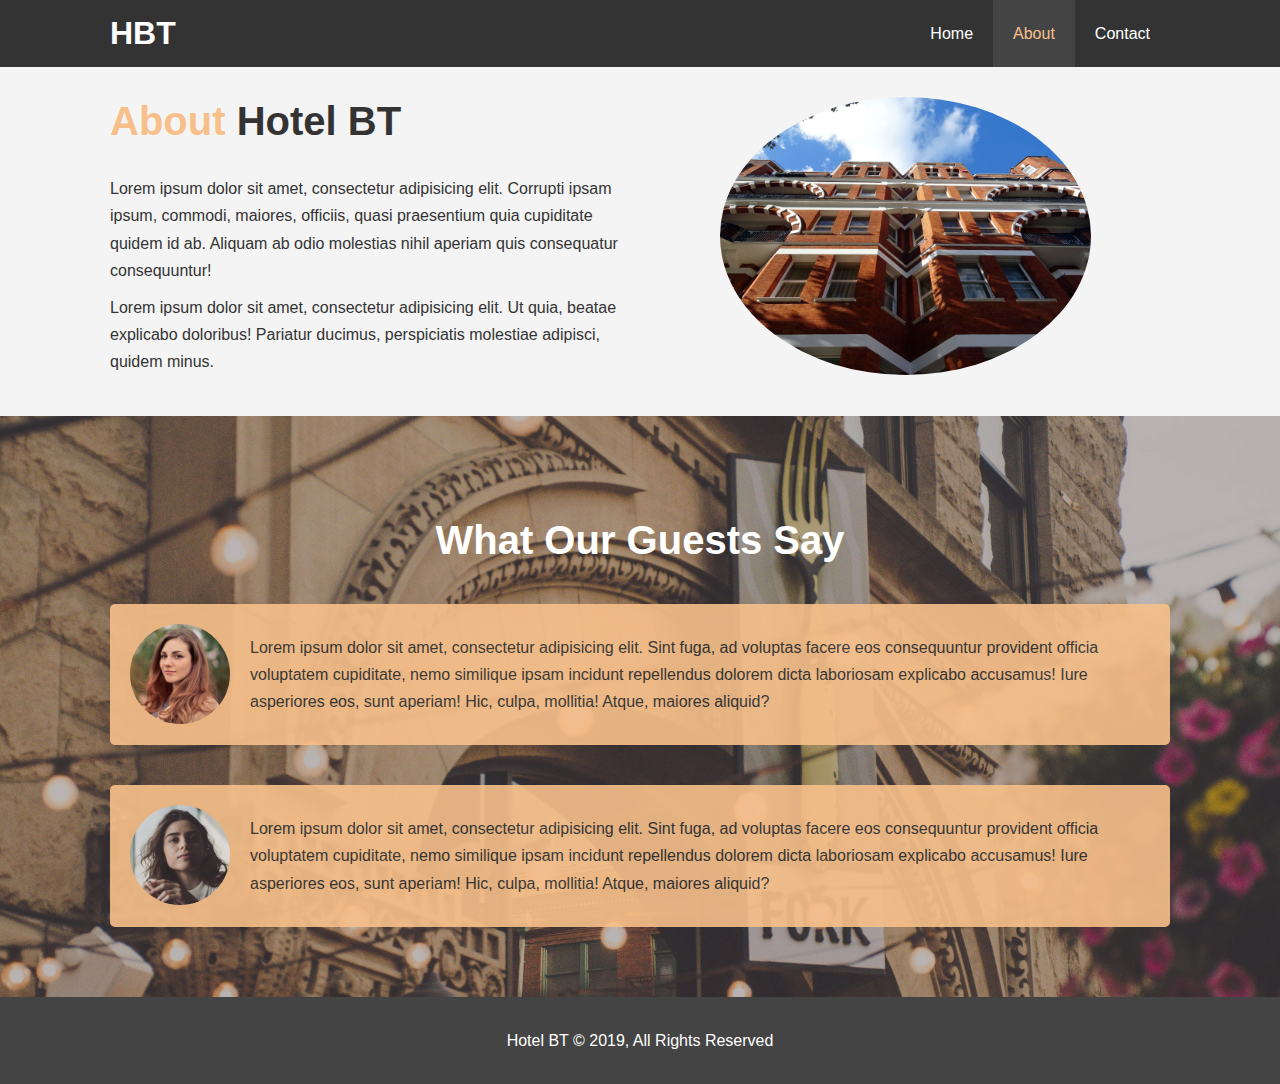
<file: hotel_website/about.html>
<!DOCTYPE html>
<html lang="en">
<head>
	<meta name="viewport" content="width=device-width, initial-scale=1.0">
	<meta http-equiv="X-UA-Compatible" content="ie=edge">
	<meta charset="UTF-8">
	<meta name="description" content="Welcome to the most extraordinary hotel in Boston Massachusetts">
	<meta mame="keywords" content="hotel, boston hotel, new england hotel">
	<link rel="stylesheet" href="css/style.css">
	<link rel="stylesheet" media="screen and (max-width: 768px)" href="css/mobile.css">
	<title>Hotel BT | About</title>
</head>
<body>
	<header>
		<nav id="navbar">
			<div class="container">
				<h1 class="logo"><a href="index.html">HBT</a></h1>
				<ul>
					<li><a href="index.html">Home</a></li>
					<li><a class="current" href="about.html">About</a></li>
					<li><a href="contact.html">Contact</a></li>
				</ul>
			</div>
		</nav>
	</header>

	<section id="about-info" class="bg-light py-3">
		<div class="container">
			<div class="info-left">
				<h1 class="l-heading"><span class="text-primary">About</span> Hotel BT</h1>
				<p>Lorem ipsum dolor sit amet, consectetur adipisicing elit. Corrupti ipsam ipsum, commodi, maiores, officiis, quasi praesentium quia cupiditate quidem id ab. Aliquam ab odio molestias nihil aperiam quis consequatur consequuntur!</p>
				<p>Lorem ipsum dolor sit amet, consectetur adipisicing elit. Ut quia, beatae explicabo doloribus! Pariatur ducimus, perspiciatis molestiae adipisci, quidem minus.</p>
			</div>
			<div class="info-right">
				<img src="./img/photo-2.jpg" alt="hotel">
			</div>
		</div>
	</section>

	<div class="clr"></div>

	<section id="testimonials" class="py-3">
		<div class="container">
			<h2 class="l-heading">What Our Guests Say</h2>
			<div class="testimonial bg-primary">
				<img src="./img/person-1.jpg" alt="Samantha">
				<p>Lorem ipsum dolor sit amet, consectetur adipisicing elit. Sint fuga, ad voluptas facere eos consequuntur provident officia voluptatem cupiditate, nemo similique ipsam incidunt repellendus dolorem dicta laboriosam explicabo accusamus! Iure asperiores eos, sunt aperiam! Hic, culpa, mollitia! Atque, maiores aliquid?</p>
			</div>
			<div class="testimonial bg-primary">
				<img src="./img/person-2.jpg" alt="Anna">
				<p>Lorem ipsum dolor sit amet, consectetur adipisicing elit. Sint fuga, ad voluptas facere eos consequuntur provident officia voluptatem cupiditate, nemo similique ipsam incidunt repellendus dolorem dicta laboriosam explicabo accusamus! Iure asperiores eos, sunt aperiam! Hic, culpa, mollitia! Atque, maiores aliquid?</p>
			</div>
		</div>
	</section>

	<footer id="main-footer">
		<p>Hotel BT &copy; 2019, All Rights Reserved</p>
	</footer>
</body>
</html>
</file>
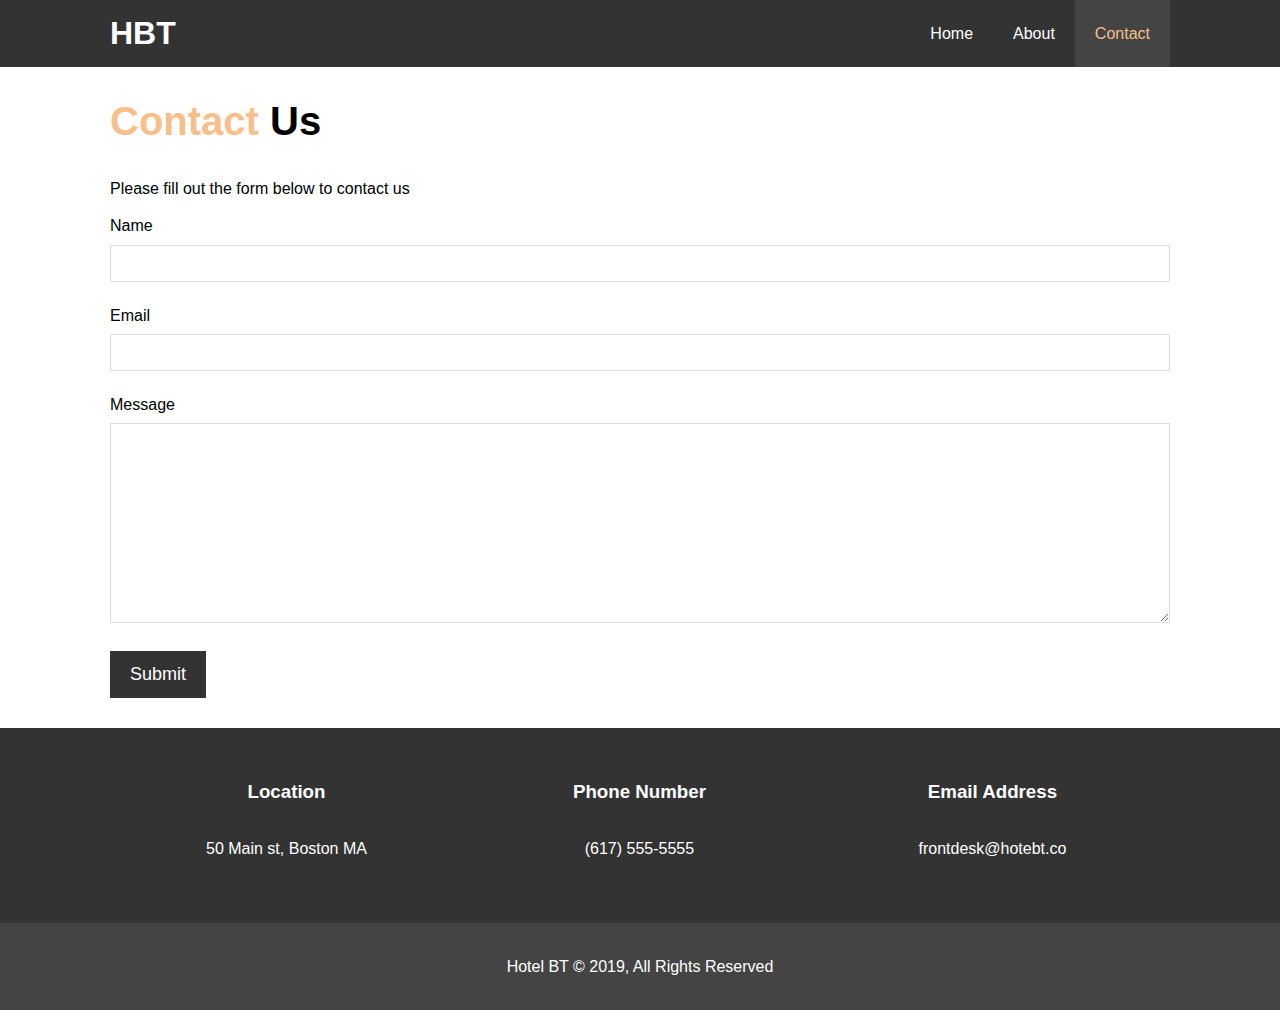
<file: hotel_website/contact.html>
<!DOCTYPE html>
<html lang="en">
<head>
	<meta name="viewport" content="width=device-width, initial-scale=1.0">
	<meta http-equiv="X-UA-Compatible" content="ie=edge">
	<meta charset="UTF-8">
	<meta name="description" content="Welcome to the most extraordinary hotel in Boston Massachusetts">
	<meta mame="keywords" content="hotel, boston hotel, new england hotel">
	<link rel="stylesheet" href="https://use.fontawesome.com/releases/v5.8.1/css/all.css" integrity="sha384-50oBUHEmvpQ+1lW4y57PTFmhCaXp0ML5d60M1M7uH2+nqUivzIebhndOJK28anvf" crossorigin="anonymous">
	<link rel="stylesheet" href="css/style.css">
	<link rel="stylesheet" media="screen and (max-width: 768px)" href="css/mobile.css">
	<title>Hotel BT | Contact</title>
</head>
<body>
	<header>
		<nav id="navbar">
			<div class="container">
				<h1 class="logo"><a href="index.html">HBT</a></h1>
				<ul>
					<li><a href="index.html">Home</a></li>
					<li><a href="about.html">About</a></li>
					<li><a class="current" href="contact.html">Contact</a></li>
				</ul>
			</div>
		</nav>
	</header>

	<section id="contact-form" class="py-3">
		<div class="container">
			<h1 class="l-heading"><span class="text-primary">Contact</span> Us</h1>
			<p>Please fill out the form below to contact us</p>
			<form action="process.php">
				<div class="form-group">
					<label for="name">Name</label>
					<input type="text" name="name" id="name">
				</div>
				<div class="form-group">
					<label for="email">Email</label>
					<input type="email" name="email" id="email">
				</div>
				<div class="form-group">
					<label for="message">Message</label>
					<textarea name="message" id="message"></textarea>
				</div>
				<button type="submit" class="btn">Submit</button>
			</form>
		</div>
	</section>

	<section id="contact-info" class="bg-dark">
		<div class="container">
			<div class="box">
			<i class="fas fa-hotel fa-3x"></i>
			<h3>Location</h3>
			<p>50 Main st, Boston MA</p>
		</div>
		<div class="box">
			<i class="fas fa-phone fa-3x"></i>
			<h3>Phone Number</h3>
			<p>(617) 555-5555</p>
		</div>
		<div class="box">
			<i class="fas fa-envelope fa-3x"></i>
			<h3>Email Address</h3>
			<p>frontdesk@hotebt.co</p>
		</div>
		</div>
	</section>

	<footer id="main-footer">
		<p>Hotel BT &copy; 2019, All Rights Reserved</p>
	</footer>
</body>
</html>
</file>
<file: acme_web_design/css/style.css>
body {
  font-family: Arial, Helvetica, sans-serif;
  font-size: 15px;
  line-height: 1.5;
  font: 15px/1.5 Arial, Helvetica, sans-serif;
  padding: 0;
  margin: 0;
  background-color: #f4f4f4;
}
/* Global */
.container {
  width: 80%;
  margin: auto;
  overflow: hidden;
}

ul {
  margin: 0;
  padding: 0;
}

.dark {
  padding: 15px;
  background: #35424a;
  color: #fff;
  margin-top: 10px;
  margin-bottom: 10px;
}

.button_1 {
  height: 38px;
  background: #e8491d;
  border: none;
  padding-left: 20px;
  padding-right: 20px;
  color: #fff;
}

/* Header */
header {
  background: #35424a;
  color: #fff;
  padding-top: 30px;
  min-height: 70px;
  border-bottom: #e8491d solid 3px;
}

header a {
  color: #fff;
  text-decoration: none;
  text-transform: uppercase;
  font-size: 16px;
}

header a:hover {
  color: #ccc;
  font-weight: bold;
}

header li {
  float: left;
  display: inline;
  padding: 0 20px 0 20px;
}

header #branding {
  float: left;
}

header #branding h1 {
  margin: 0;
}

header nav {
  float: right;
  margin-top: 10px;
}

header .highlight, header .current a {
  color: #e8491d;
  font-weight: bold;
}

/* Showcase */
#showcase {
  min-height: 400px;
  background: url('../img/showcase.jpg') no-repeat 0 -400px;
  text-align: center;
  color: #fff;
}

#showcase h1 {
  margin-top: 100px;
  font-size: 55px;
  margin-bottom: 10px;
}

#showcase p {
  font-size: 20px;
}

/* Newsletter */

#newsletter {
  padding: 15px;
  color: #fff;
  background: #35424a;
}

#newsletter h1 {
  float: left;
}

#newsletter form {
  float: right;
  margin-top: 15px;
}

#newsletter input[type="email"] {
  padding: 4px;
  height: 25px;
  width: 250px;
}

/* Boxes */
#boxes {
  margin-top: 20px;
}

#boxes .box {
  float: left;
  width: 30%;
  padding: 10px;
  text-align: center;
}

#boxes .box img {
  width: 90px;
}

/* Sidebar */
aside#sidebar {
  float: right;
  width: 30%;
  margin-top: 10px;
}

aside#sidebar .quote label {
  display: block;
}

aside#sidebar .quote input, aside#sidebar .quote textarea {
  width: 90%;
  padding: 5px;
}

/* Main-col */
article#main-col {
  float: left;
  width: 65%;
}

/* Services */
ul#services li{
  list-style: none;
  padding: 20px;
  border: #ccc solid 1px;
  margin-bottom: 5px;
  background: #e6e6e6;
}

/* Footer */
footer {
  padding: 20px;
  margin-top: 20px;
  color: #fff;
  background: #e8491d;
  text-align: center;
}

/* Media Queries */
@media(max-width: 768px) {
  header #branding,
  header nav,
  header nav li,
  #newsletter h1,
  #newsletter form,
  #boxes .box,
  article#main-col,
  aside#sidebar {
    float: none;
    text-align: center;
    width: 100%;
  }

  header {
    padding-bottom: 20px;
  }

  #showcase h1 {
    margin-top: 40px;
  }

  #newsletter button, .quote button {
    display: block;
    width: 100%;
  }

  #newsletter form input[type="email"], .quote input, .quote textarea {
    width: 100%;
    margin-bottom: 5px;
  }
}
</file>
<file: hotel_website/css/mobile.css>
#navbar .logo {
	float: none;
	text-align: center;
}

#navbar ul, #navbar ul li {
	float: none;
}

#navbar ul li a {
	padding: 5px;
	border-bottom: #444 dotted 1px;
}

/* Showcase */
#showcase {
	height: 100%;
}

#showcase .showcase-content {
	padding-top: 70px;
	padding-bottom: 30px;
}

/* Home Info */
#home-info .info-img {
	display: none;
}

#home-info .info-content {
	float: none;
	width: 100%;
}

/* Boxes */
.box {
	float: none;
	width: 100%;
}

/* About */
#about-info .info-right,
#about-info .info-left {
	float: none;
	width: 100%;
}

#about-info .info-right {
	margin-top: 30px;
}

.l-heading {
	text-align: center;
}

/* Contact */
#contact-info .box {
	border-bottom: #444 dotted 1px;
}
</file>
<file: knowledge_resume/style.css>
:root {
	--primary-color: #425b84;
	--secondary-color: #5b7bb4;
	--max-width: 1100px;
}

* {
	margin: 0;
	padding: 0;
	box-sizing: border-box;
}

body {
	font: normal 1rem/1.5 'Arial', sans-serif;
	background: var(--primary-color);
	color: #fff;
	overflow-x: hidden;
	padding-bottom: 50px;
}

#main-header {
	background: var(--secondary-color);
	padding: 4rem 0;
}

.container {
	max-width: var(--max-width);
	margin: 0 auto;
	text-align: center;
}

h1 {
	font-size: 2.3rem;
}

/* Create Line */
#timeline ul {
	background: var(--primary-color);
	padding: 50px 0;
}

#timeline ul li {
	list-style: none;
	position: relative;
	width: 6px;
	margin: 0 auto;
	padding-top: 50px;
	background: #fff;
}

/* Boxes */
#timeline ul li div {
	position: relative;
	bottom: 0;
	width: 400px;
	padding: 1rem;
	background: var(--secondary-color);
	transition: all 0.5s ease-in-out;
	visibility: hidden;
	opacity: 0;
}

/* Right Side */
#timeline ul li:nth-child(odd) div {
	left: 40px;
	transform: translate(200px, 0);
}

/* Left Side */
#timeline ul li:nth-child(even) div {
	left: -434px;
	transform: translate(-200px, 0);
}

/* Dots */
#timeline ul li:after {
	content: '';
	position: absolute;
	left: 50%;
	bottom: 0;
	width: 25px;
	height: 25px;
	background: inherit;
	transform: translateX(-50%);
	border-radius: 50%;
	transition: background 0.5s ease-in-out;
}

/* Arrow Base */
#timeline div:before {
	content: '';
	position: absolute;
	bottom: 5px;
	width: 0;
	height: 0;
	border-style: solid;
}

/* Right Side Arrows */
#timeline ul li:nth-child(odd) div:before {
	left: -15px;
	border-width: 8px 16px 8px 0;
	border-color: transparent var(--secondary-color) transparent transparent;
}

/* Left Side Arrows */
#timeline ul li:nth-child(even) div:before {
	right: -15px;
	border-width: 8px 0 8px 16px;
	border-color: transparent transparent transparent var(--secondary-color);
}

/* Show Boxes */
#timeline ul li.show div {
	transform: none;
	visibility: visible;
	opacity: 1;
}

#timeline ul li.show:after {
	background: var(--secondary-color);
}

@media(max-width: 900px) {
	#timeline ul li div {
		width: 250px;
	}

	#timeline ul li:nth-child(even) div {
		left: -284px;
	}
}

@media(max-width: 600px) {
	#timeline ul li {
		margin-left: 20px;
	}

	#timeline ul li div {
		width: calc(100vw - 90px);
	}

	#timeline ul li:nth-child(even) div {
		left: 40px;
	}

	#timeline ul li:nth-child(even) div:before {
	left: -15px;
	border-width: 8px 16px 8px 0;
	border-color: transparent var(--secondary-color) transparent transparent;
}
}
</file>
<file: myWebsite/css/style.css>
body {
	background-color: #f4f4f4;
	color: #555;
	font-family: Arial, Helvetica, sans-serif;
	font-size: 16px;
	line-height: 1.6em;
	margin: 0;
}

.container {
	width: 80%;
	margin: auto;
	overflow: hidden; /* No scrollbars even if something is out of its container*/
}

#main-header {
	background-color: coral;
	color: #fff;
}

#navbar {
	background-color: #333;
	color: #fff;
}

#navbar ul {
	padding: 0;
	list-style: none;
}

#navbar li {
	display: inline;
}

#navbar a {
	color: #fff;
	text-decoration: none;
	font-size: 18px;
	padding-right: 15px;
}

#showcase {
	background-image: url('../images/showcase.jpg');
	background-position: center right;
	min-height: 300px;
	margin-bottom: 30px;
	text-align: center;
}

#showcase h1 {
	color: #fff;
	font-size: 50px;
	line-height: 1.6em;
	padding-top: 30px;
}

#main {
	float: left;
	width: 70%;
	padding: 0 30px;
	box-sizing: border-box;
}

#sidebar {
	float: right;
	width: 30%;
	background: #333;
	color: #fff;
	padding: 10px;
	box-sizing: border-box;
}

#main-footer {
	background: #333;
	color: #fff;
	text-align: center;
	padding: 20px;
	margin-top: 40px;
}

@media (max-width: 600px) {
	#main {
		width: 100%;
		float: none;
	}

	#sidebar {
		width: 100%;
		float: none;
	}
}
</file>
<file: webcoder/_css/style.css>
body {
	margin: 0;
	color: #555;
	font-family: Arial, Helvetica, sans-serif;
	background-color: #f4f4f4;
	line-height: 1.6em;
}

.container {
	width: 80%;
	margin: auto;
	overflow: hidden;
}

#main-header {
	background-color: darkblue;
	color: #fff;
}

#navbar {
	background-color: #333;
	color: #fff;
}

#navbar ul {
	padding: 0px;
	list-style: none;
}

#navbar li {
	display: inline;
}

#navbar a {
	color: #fff;
	text-decoration: none;
	font-size: 18px;
	padding-right: 15px;
}

#showcase {
	background: url('../_images/bg-showcase.jpg');
	background-position: center right;
	min-height: 300px;
	margin-bottom: 30px;
	text-align: center;
}

#showcase h2 {
	color: #000;
	font-size: 50px;
	line-height: 1.6em;
	padding-top: 45px;
}

#welcome-section {
	float: left;
	width: 70%;
	padding: 0 30px;
	box-sizing: border-box;
}

#sidebar {
	margin-top: 0;
	float: right;
	width: 30%;
	padding-left: 10px;
	box-sizing: border-box;
}

#welcome-section h2, #sidebar h2 {
	margin-top: 0;
}

#main-footer {
	margin-top: 40px;
	background-color: #333;
	color: #fff;
	padding: 20px;
	text-align: center;
}

@media (max-width: 600px) {
	#main-header h1 {
		text-align: center;
	}

	#showcase h2 {
		font-size: 40px;
	}

	#navbar a {
		font-size: 16px;
	}

	#welcome-section {
		width: 100%;
		float: none;
	}

	#sidebar {
		width: 100%;
		float: none;
		padding: 0 30px;
	}
}
</file>
<file: edge_ledger/css/style.css>
@import url('https://fonts.googleapis.com/css?family=Roboto');

* {
	box-sizing: border-box;
	margin: 0;
	padding: 0;
}

body {
	font-family: 'Roboto', sans-serif;
	line-height: 1.4;
}

a {
	text-decoration: none;
}

p {
	margin: 0.75rem 0;
}

/* Utility classes */
.container {
	max-width: 1100px;
	margin: auto;
	padding: 0 2rem;
	overflow: hidden;
}

.text-center {
	text-align: center;
}

.text-primary {
	color: #93cb52;
}

.bg-light {
	background: #f4f4f4;
	color: #333;
}

.bg-dark {
	background: #333;
	color: #fff;
}

.bg-primary {
	background: #93cb52;
	color: #fff;
}

.l-heading {
	font-size: 4rem;
	margin-bottom: 0.75rem;
	line-height: 1.1;
}

.m-heading {
	font-size: 2rem;
	margin-bottom: 0.75;
	line-height: 1.1;
}

.lead {
	font-size: 1.3rem;
	margin-bottom: 2rem;
}

.py-1 { padding: 1.5rem 0; }
.py-2 { padding: 2rem 0; }
.py-3 { padding: 3rem 0; }

.p-1 { padding: 1.5rem; }
.p-2 { padding: 2rem; }
.p-3 { padding: 3rem; }


.btn {
	display: inline-block;
	color: #fff;
	background: #93cb52;
	padding: 0.5rem 2rem;
	border: none;
	border-radius: 5px;
}

.btn:hover {
	background: #7ab436;
}

.btn-dark {
	background: #333;
	color: #fff;
}

.list {
	margin: 0.5rem 0;
	list-style: none;
}

.list li {
	padding: 0.5rem 0;
	border-bottom: #444 dotted 1px;
}

/* Navbar */
#navbar {
	display: flex;
	position: sticky;
	top: 0;
	background: #333;
	color: #fff;
	justify-content: space-between;
	z-index: 1;
	padding: 1rem;
}

#navbar ul {
	display: flex;
	align-items: center;
	list-style: none;
}

#navbar ul li a {
	color: #fff;
	padding: 0.75rem;
	margin: 0 0.25rem;
}

#navbar ul li a:hover {
	background: #93cb52;
	border-radius: 5px;
}

/* Showcase */
#showcase {
	background: #333 url('../img/showcase.jpg') no-repeat center center/cover;
	height: 100vh;
	color: #fff;
}

#showcase .showcase-content {
	display: flex;
	flex-direction: column;
	justify-content: center;
	text-align: center;
	align-items: center;
	height: 100%;
	padding: 0 2rem;
	/* Overlay */
	position: absolute;
	top: 65px;
	left: 0;
	right: 0;
	bottom: 0;
	background-color: rgba(0, 0, 0, .4);
}

/* Section: What We Do; */
#what .items {
	display: flex;
	padding: 1rem;
}

#what .items .item {
	flex: 1;
	text-align: center;
	padding: 1rem;
}

#what .items .item i {
	background: #93cb52;
	padding: 1rem;
	border-radius: 50%;
	margin-bottom: 1rem;
}

/* Section: Who We Are; */
#who {
	display: flex;
}

#who div {
	flex: 1;
}

#who .who-img {
	background: url('../img/people.jpg') no-repeat center center/cover;
}

/* Section: Clients */
#clients .items {
	display: flex;
}

#clients .items img {
	display: block;
	margin: auto;
	width: 60%;
}

/* Section: Contact */
#contact {
	display: flex;
}

#contact .map,
#contact .contact-form {
	flex: 1;
}

#contact .contact-form .form-group {
	margin: 0.75rem;
}

#contact .contact-form label {
	display: block;
}

#contact .contact-form input,
#contact .contact-form textarea {
	width: 100%;
	padding: 0.5rem;
}
</file>
<file: edge_ledger/css/mobile.css>
#what .items {
	display: block;
	padding: 1rem;
}

/* Align icon to left */
#what .items .item {
	display: flex;
	text-align: left;
}

/* Position icon */
#what .items .item i {
	margin-right: 1.3rem;
	align-self: center;
	margin-bottom: 0;
}

/* Smartphones */
@media(max-width: 500px) {
	#navbar {
		flex-direction: column;
		align-items: center;
	}

	#navbar .logo {
		margin-bottom: 0.5rem;
		text-align: center;
	}

	#navbar ul {
		padding: 0.5rem;
	}

	#showcase .showcase-content {
		top: 110px;
	}

	#who {
		display: block;
	}

	#who .who-img {
		display: none;
	}

	#clients .items img {
		width: 80%;
	}

	#clients .items div:last-child {
		display: none;
	}

	#contact {
		flex-direction: column;
	}

	/*#contact .map {
		height: 400px;
		width: 100%;
		border-top: 4px solid #333;
	}*/
}

@media(max-height: 568px) {
	#showcase .showcase-content {
		margin-top: -2rem;
		top: 140px;
	}

	.l-heading {
		font-size: 3rem;
	}

	.lead {
		font-size: 1rem;
	}
}
</file>
<file: edge_ledger/css/widescreen.css>
/* Align icon to left */
#what .items .item {
	display: flex;
	text-align: left;
}

/* Position icon */
#what .items .item i {
	margin-right: 1.3rem;
	align-self: center;
	margin-bottom: 0;
}

#contact .map {
	flex: 2;
}
</file>
<file: hotel_website/css/style.css>
/* Reset */
* {
	margin: 0;
	padding: 0;
	box-sizing: border-box;
}

/* Main Styling */
html, body {
	font-family: 'Segoe UI', Tahoma, Geneva, Verdana, sans-serif;
	line-height: 1.7em;
}

a {
	color: #333;
	text-decoration: none;
}

h1, h2, h3 {
	padding-bottom: 20px;
}

p {
	margin: 10px 0;
}

/* Utility Classes */
.container {
	margin: auto;
	max-width: 1100px;
	overflow: auto;
	padding: 0 20px;
}

.text-primary {
	color: #f7c08a;
}

.lead {
	font-size: 20px;
}

.btn {
	display: inline-block;
	font-size: 18px;
	color: #fff;
	background: #333;
	padding: 13px 20px;
	border: none;
	cursor: pointer;
}

.btn:hover {
	background: #f7c08a;
	color: #333;
}

.btn-light {
	background: #f4f4f4;
	color: #333;
}

.bg-dark {
	background: #333;
	color: #fff;
}

.bg-light {
	background: #f4f4f4;
	color: #333;
}

.bg-primary {
	background: #f7c08a;
	color: #333;
}

.clr {
	clear: both;
}

.l-heading {
	font-size: 40px;
	line-height: 1.2;
}

/* Padding */
.py-1 { padding: 10px 0; }
.py-2 { padding: 20px 0; }
.py-3 { padding: 30px 0; }

/* Navbar */
#navbar {
	background: #333;
	color: #fff;
	overflow: auto;
}

#navbar a {
	color: #fff;
}

#navbar h1 {
	float: left;
	padding-top: 20px;
}

#navbar ul {
	float: right;
	list-style: none;
}

#navbar ul li {
	float: left;
}

#navbar ul li a {
	display: block;
	padding: 20px;
	text-align: center;
}

#navbar ul li a:hover,
#navbar ul li a.current {
	background: #444;
	color: #f7c08a;
}

/* Showcase */
#showcase {
	background: url('../img/showcase.jpg') no-repeat center center/cover;
	height: 600px;
}

#showcase .showcase-content {
	color: #fff;
	text-align: center;
	padding-top: 170px;
}

#showcase .showcase-content h1 {
	font-size: 60px;
	line-height: 1.2em;
}

#showcase .showcase-content p {
	padding-bottom: 20px;
	line-height: 1.7em;
}

/* Home Info */
#home-info {
	height: 450px;
}

#home-info .info-img {
	float: left;
	width: 50%;
	background: url(../img/photo-1.jpg) no-repeat;
	min-height: 100%;
}

#home-info .info-content {
	float: right;
	width: 50%;
	height: 100%;
	text-align: center;
	padding: 50px 30px;
	overflow: hidden;
}

#home-info .info-content p {
	padding-bottom: 30px;
}

/* Features */
.box {
	float: left;
	width: 33.3%;
	padding: 50px;
	text-align: center;
}

.box i {
	margin-bottom: 10px;
}

/* About Info */
#about-info .info-right {
	float: right;
	width: 50%;
	min-height: 100%;
}

#about-info .info-right img {
	display: block;
	margin: auto;
	width: 70%;
	border-radius: 50%;
}

#about-info .info-left {
	float: left;
	width: 50%;
	min-height: 100%;
}

/* Testimonials */
#testimonials {
	height: 100%;
	background: url('../img/test-bg.jpg') no-repeat center center/cover; 
	padding-top: 100px;
}

#testimonials h2 {
	color: #fff;
	text-align: center;
	padding-bottom: 40px;
}

#testimonials .testimonial {
	padding: 20px;
	margin-bottom: 40px;
	border-radius: 5px;
	opacity: 0.9;
}

#testimonials .testimonial img {
	width: 100px;
	float: left;
	margin-right: 20px;
	border-radius: 50%;
}

/* Contact Form */
#contact-form .form-group {
	margin-bottom: 20px;
}

#contact-form label {
	display: block;
	margin-bottom: 5px;
}

#contact-form input,
#contact-form textarea {
	width: 100%;
	padding: 10px;
	border: 1px #ddd solid;
}

#contact-form textarea {
	height: 200px;
}

#contact-form input:focus,
#contact-form textarea:focus {
	outline: none;
	border-color: #f7c08a;
}

/* Footer */
#main-footer {
	text-align: center;
	background: #444;
	color: #fff;
	padding: 20px;
}
</file>
<file: presentation_website/style.css>
:root {
	--page-1-color: steelblue;
	--page-2-color: tan;
	--page-3-color: teal;
	--page-4-color: slateblue;
	--animate-speed: 2s;
}

body {
	font-family: Arial, Helvetica, sans-serif;
	line-height: 1.4;
	color: #fff;
	margin: 0;
	padding: 0;
	overflow: hidden;
}

/* Page Colors */
#page-1 { background: var(--page-1-color); }
#page-2 { background: var(--page-2-color); }
#page-3 { background: var(--page-3-color); }
#page-4 { background: var(--page-4-color); }

.page {
	display: flex;
	flex-direction: column;
	height: 100vh;
	align-items: center;
	justify-content: center;
	text-align: center;
	padding: 0 4rem;
}

.page h1 {
	font-size: 4rem;
	line-height: 1.2;
	margin: 1rem;
}

.page p {
	font-size: 1.3rem;
}

.btn {
	display: inline-block;
	padding: 1rem 2rem;
	background: #f4f4f4;
	color: #333;
	text-decoration: none;
	border: none;
	margin-top: 1rem;
	font-size: 1.1rem;
	transition: all 0.3s ease-in;
}

.btn:hover,
.btn-dark {
	background: #333;
	color: #fff;
}

.btn-dark:hover {
	background: #f4f4f4;
	color: #333;
}

/* Page Animation */
#page-1 h1 {
	transform: translateY(-1200px);
	animation: heading var(--animate-speed) forwards ease-in;
}

#page-1 p {
	transform: translateX(-1800px);
	animation: paragraph var(--animate-speed) 1s forwards ease-in;
}

/* Keyframes */
@keyframes heading {
	to {
		transform: translateY(0);
	}
}

@keyframes paragraph {
	to {
		transform: translateX(0);
	}
}
</file>
